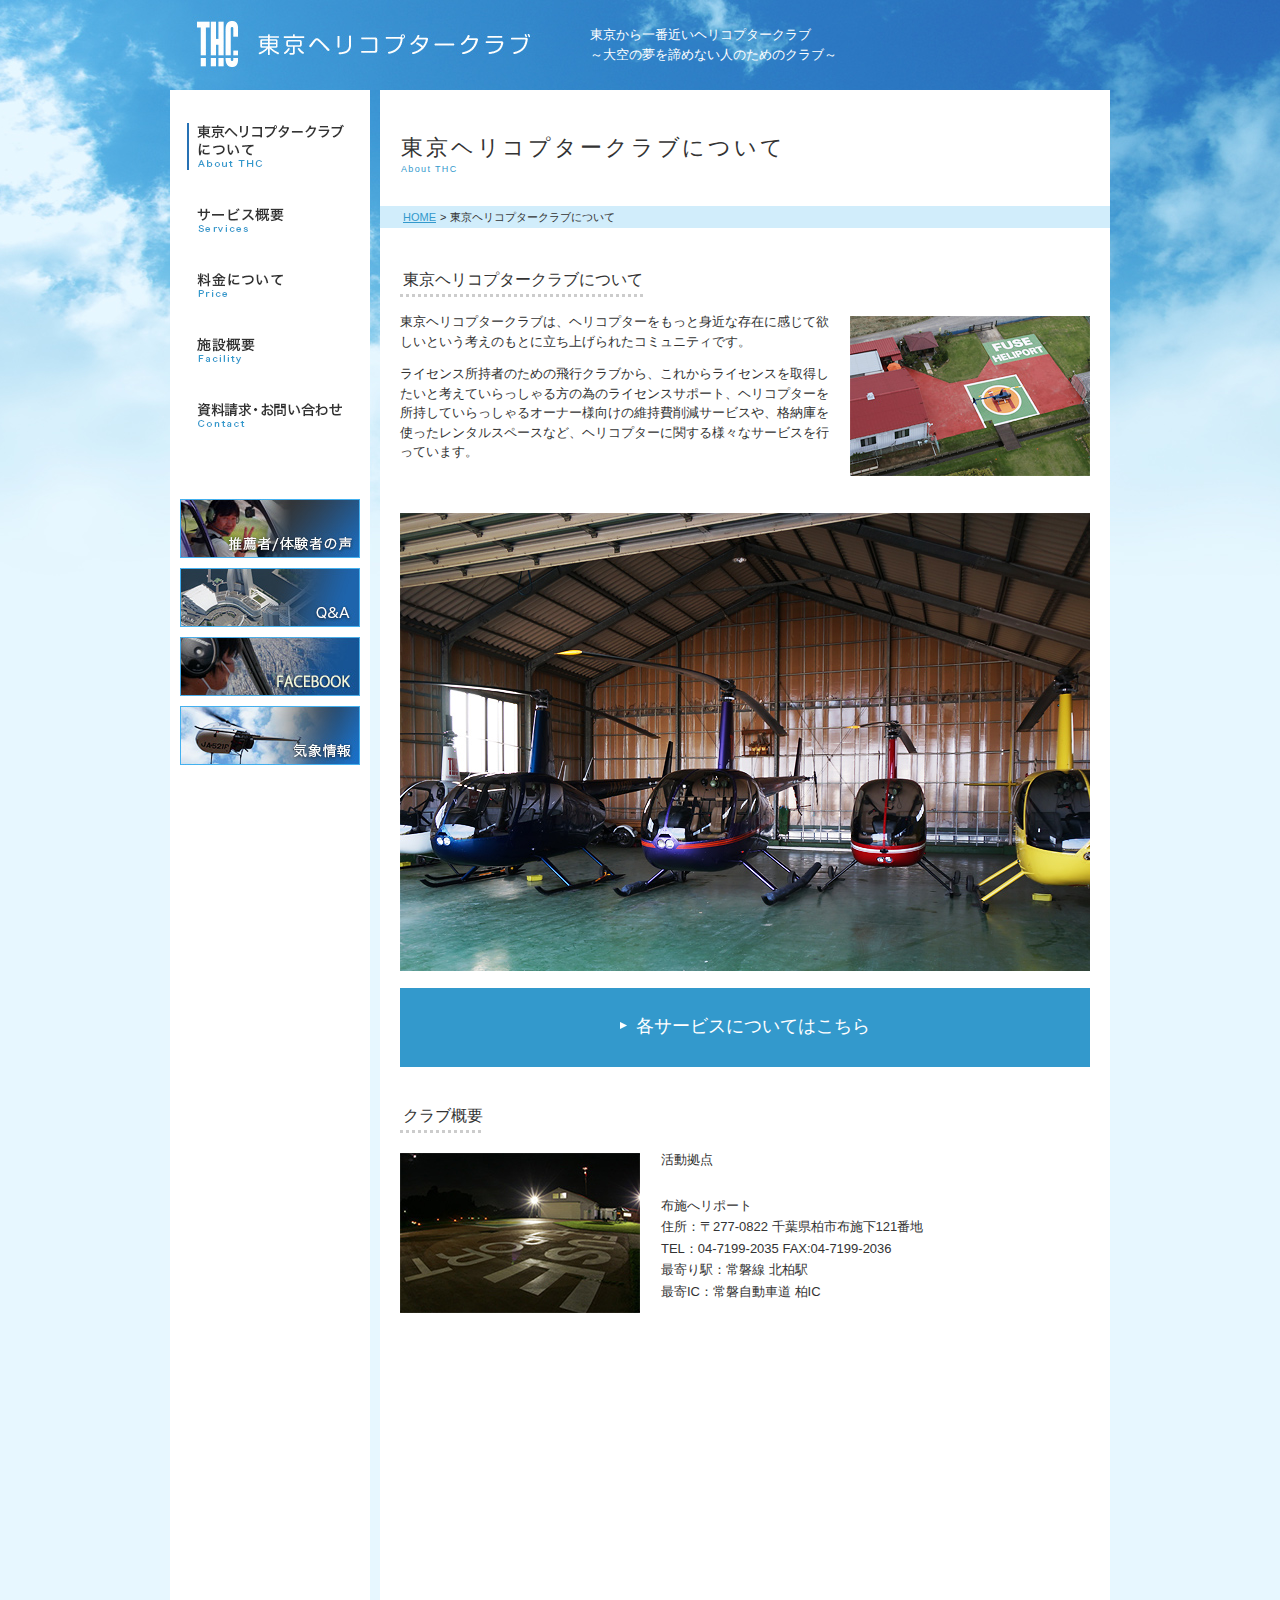
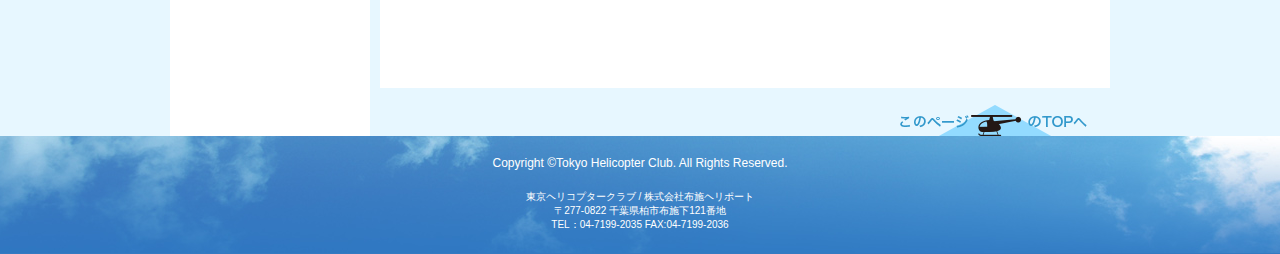
<file: lower/about.html>
<!DOCTYPE html>
<html lang="ja">
<head>
<title>東京ヘリコプタークラブ - 東京ヘリコプタークラブについて</title>
<meta charset="utf-8">
<link rel="stylesheet" href="../css/common.css">
<link rel="stylesheet" href="../css/lower.css">

<!--&#91;if lt IE 9&#93;>
<script src="//cdn.jsdelivr.net/html5shiv/3.7.2/html5shiv.min.js"></script>
<!&#91;endif&#93;-->

<!-- jQuery.jsの読み込み -->
<script type="text/javascript" src="http://ajax.googleapis.com/ajax/libs/jquery/1.10.2/jquery.min.js"></script>
</head>
<body class="all__outer">
<div class="all">
  <div class="all__inner clearfix" id="top">
    <div class="header">
      <header>
        <h1 class="logo"><a href="../index.html"><img src="../img/logo.jpg" class="logo__img" alt="東京ヘリコプタークラブ"></a></h1>
        <div class="header__copy">東京から一番近いヘリコプタークラブ<br>
        ～大空の夢を諦めない人のためのクラブ～</div>
      </header>
    </div>
    <div class="gnav">
      <nav>
        <ul class="gnav--main">
          <li class="gnav__menu gnav__menu--current"><a class="menu-001"><img alt="東京ヘリコプタークラブについて" src="../img/menu-001.gif" /></a></li>
          <li class="gnav__menu"><a href="./service.html" class="menu-002"><img alt="サービス概要" src="../img/menu-002.gif" /></a></li>
          <li class="gnav__menu"><a href="./price.html" class="menu-003"><img alt="料金について" src="../img/menu-003.gif" /></a></li>
          <li class="gnav__menu"><a href="./facility.html" class="menu-004"><img alt="施設概要" src="../img/menu-004.gif" /></a></li>
          <li class="gnav__menu"><a href="./contact.php" class="menu-005"><img alt="資料請求・お問い合わせ" src="../img/menu-005.gif" /></a></li>
        </ul>
        <ul class="gnav--sub">
          <li class="gnav__menu"><a href="voice.html" class="menu-101"><img alt="推薦者／体験者の声" src="../img/menu-101.jpg" /></a></li>
          <li class="gnav__menu"><a href="faq.html" class="menu-102"><img alt="Q&amp;A" src="../img/menu-102.jpg" /></a></li>
          <li class="gnav__menu"><a href="https://www.facebook.com/%E6%9D%B1%E4%BA%AC%E3%83%98%E3%83%AA%E3%82%B3%E3%83%97%E3%82%BF%E3%83%BC%E3%82%AF%E3%83%A9%E3%83%96-675546629251613/?ref=hl" class="menu-103" target="_blank"><img alt="BLOG" src="../img/menu-103.jpg" /></a></li>
          <li class="gnav__menu"><a href="http://weather.yahoo.co.jp/weather/jp/12/4510/12217/2770822.html" class="menu-104" target="_blank"><img alt="気象情報" src="../img/menu-104.jpg" /></a></li>
        </ul>
      </nav>
    </div>
    <div class="content">
      <div class="header--sub">
        <h1 class="entry__ttl">東京ヘリコプタークラブについて</h1>
        <div class="entry__ttl--en">About THC</div>
      </div>
      <div class="breadcrumb clearfix">
        <nav>
          <ul>
            <li class="breadcrumb__list"><a href="../index.html">HOME</a></li>
            <li class="breadcrumb__list breadcrumb__list--current">東京ヘリコプタークラブについて</li>
          </ul>
        </nav>
      </div>
      <div class="content__inner">
        <div class="entry">
          <article>
            <h1 class="entry__ttl--sub"><span>東京ヘリコプタークラブについて</span></h1>
            <div class="entry__wrapper">
              <p class="entry__txt"><img class="entry__img--right" src="../img/entry-001.jpg" alt="">東京ヘリコプタークラブは、ヘリコプターをもっと身近な存在に感じて欲しいという考えのもとに立ち上げられたコミュニティです。</p>
              <p class="entry__txt clearfix">ライセンス所持者のための飛行クラブから、これからライセンスを取得したいと考えていらっしゃる方の為のライセンスサポート、ヘリコプターを所持していらっしゃるオーナー様向けの維持費削減サービスや、格納庫を使ったレンタルスペースなど、ヘリコプターに関する様々なサービスを行っています。</p>
              <p><img class="entry__img--full" src="../img/entry-002.jpg" alt=""></p>
              <a href="service.html" class="entry__btn--large">各サービスについてはこちら</a> </div>
          </article>
        </div>
        <div class="entry">
          <article>
            <h1 class="entry__ttl--sub"><span>クラブ概要</span></h1>
            <div class="entry__wrapper clearfix"> <img class="entry__img--left" src="../img/entry-003.jpg" alt="">
              <dl class="entry__dl">
                <dt>活動拠点</dt>
                <dd>布施へリポート</dd>
                <dd>住所：〒277-0822 千葉県柏市布施下121番地</dd>
                <dd>TEL：04-7199-2035 FAX:04-7199-2036</dd>
                <dd>最寄り駅：常磐線 北柏駅</dd>
                <dd>最寄IC：常磐自動車道 柏IC</dd>
              </dl>              
            </div>
            <div class="googlemap"><iframe src="https://www.google.com/maps/embed?pb=!1m18!1m12!1m3!1d12926.953091269012!2d140.01014546109002!3d35.90442529025815!2m3!1f0!2f0!3f0!3m2!1i1024!2i768!4f13.1!3m3!1m2!1s0x0%3A0x0!2zMzXCsDU0JzAxLjciTiAxNDDCsDAwJzI0LjgiRQ!5e0!3m2!1sja!2sjp!4v1442457687605" width="690" height="330" frameborder="0" style="border:0" allowfullscreen></iframe></div>
          </article>
        </div>
      </div>
    </div>
    <div class="pagetop"><a href="#top"><img class="pagetop__btn" alt="" src="../img/pagetop.gif" /></a></div>
  </div>
  <div class="footer">
    <footer>
      <p class="footer__copy">Copyright &copy;Tokyo Helicopter Club. All Rights Reserved.</p>
      <p class="footer__txt">東京ヘリコプタークラブ / 株式会社布施ヘリポート<br>
        〒277-0822 千葉県柏市布施下121番地<br>
        TEL：04-7199-2035 FAX:04-7199-2036</p>
    </footer>
  </div>
</div>
<script>

// スムーススクロール
$(function(){
   // #で始まるアンカーをクリックした場合に処理
   $('a[href^=#]').click(function() {
      // スクロールの速度
      var speed = 400; // ミリ秒
      // アンカーの値取得
      var href= $(this).attr("href");
      // 移動先を取得
      var target = $(href == "#" || href == "" ? 'html' : href);
      // 移動先を数値で取得
      var position = target.offset().top;
      // スムーススクロール
      $('body,html').animate({scrollTop:position}, speed, 'swing');
      return false;
   });
});
</script>
</body>
</html>
</file>
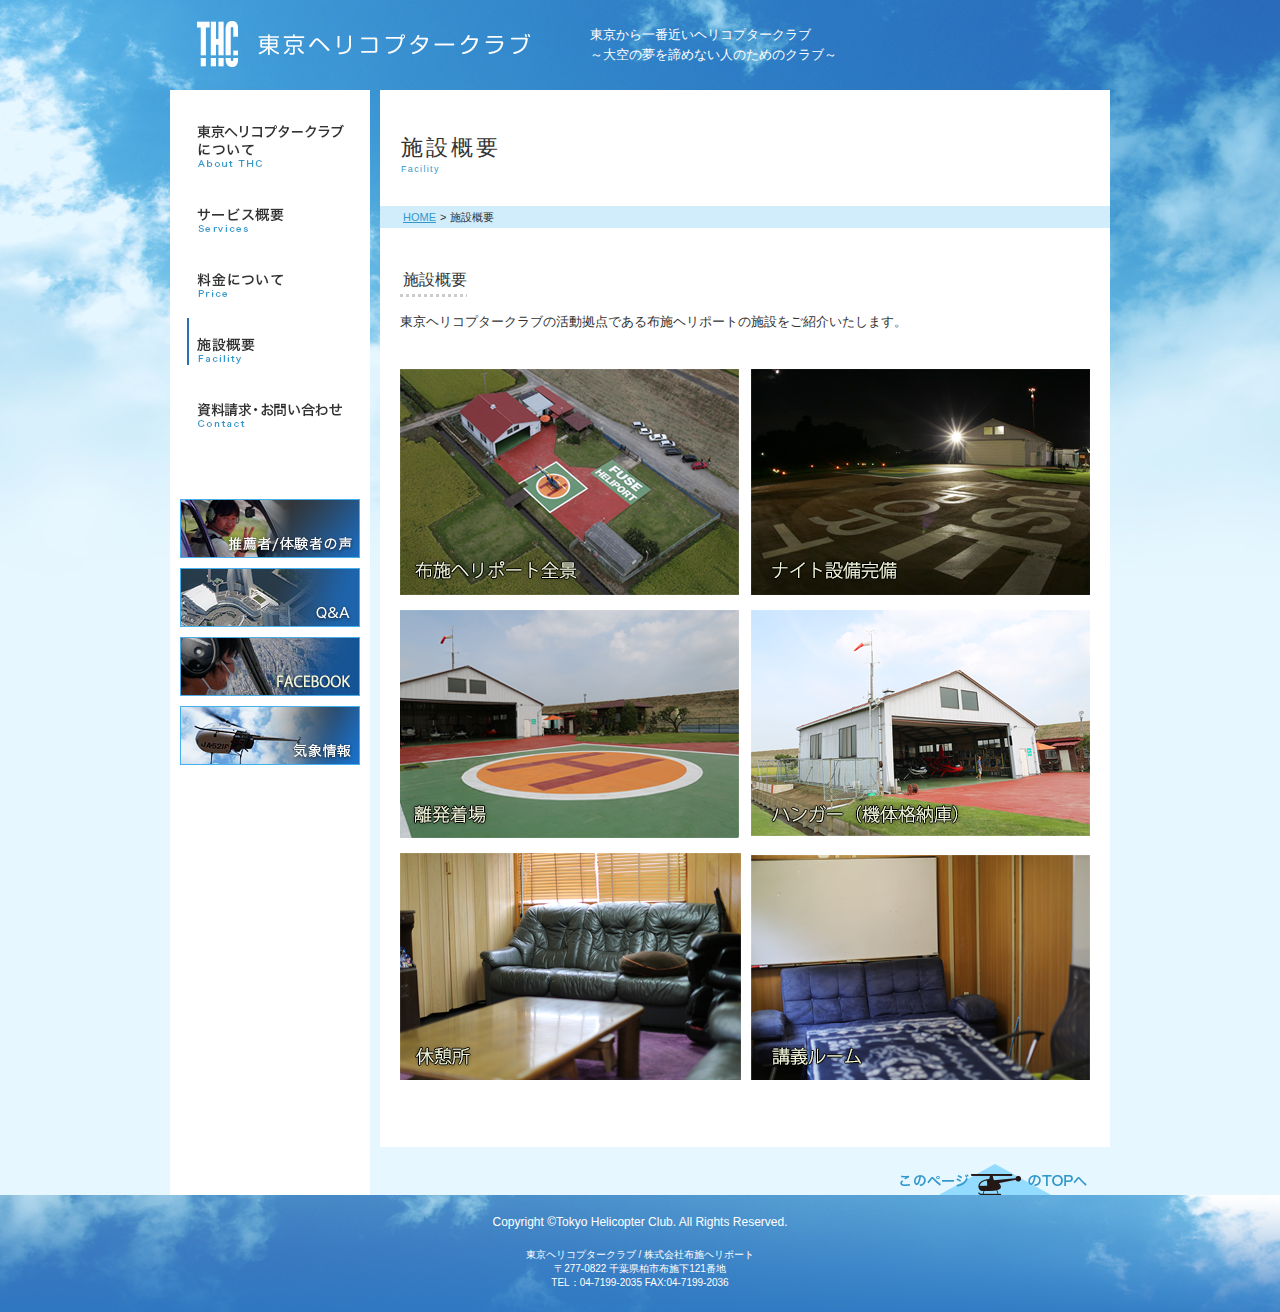
<file: lower/facility.html>
<!DOCTYPE html>
<html lang="ja">
<head>
<title>東京ヘリコプタークラブ - 東京ヘリコプタークラブについて</title>
<meta charset="utf-8">
<link rel="stylesheet" href="../css/common.css">
<link rel="stylesheet" href="../css/lower.css">

<!--&#91;if lt IE 9&#93;>
<script src="//cdn.jsdelivr.net/html5shiv/3.7.2/html5shiv.min.js"></script>
<!&#91;endif&#93;-->

<!-- jQuery.jsの読み込み -->
<script type="text/javascript" src="http://ajax.googleapis.com/ajax/libs/jquery/1.10.2/jquery.min.js"></script>
</head>
<body class="all__outer">
<div class="all">
  <div class="all__inner clearfix" id="top">
    <div class="header">
      <header>
        <h1 class="logo"><a href="../index.html"><img src="../img/logo.jpg" class="logo__img" alt="東京ヘリコプタークラブ"></a></h1>
        <div class="header__copy">東京から一番近いヘリコプタークラブ<br>
        ～大空の夢を諦めない人のためのクラブ～</div>
      </header>
    </div>
    <div class="gnav">
      <nav>
        <ul class="gnav--main">
          <li class="gnav__menu"><a href="./about.html" class="menu-001"><img alt="東京ヘリコプタークラブについて" src="../img/menu-001.gif" /></a></li>
          <li class="gnav__menu"><a href="./service.html" class="menu-002"><img alt="サービス概要" src="../img/menu-002.gif" /></a></li>
          <li class="gnav__menu"><a href="./price.html" class="menu-003"><img alt="料金について" src="../img/menu-003.gif" /></a></li>
          <li class="gnav__menu gnav__menu--current"><a class="menu-004"><img alt="施設概要" src="../img/menu-004.gif" /></a></li>
          <li class="gnav__menu"><a href="./contact.php" class="menu-005"><img alt="資料請求・お問い合わせ" src="../img/menu-005.gif" /></a></li>
        </ul>
        <ul class="gnav--sub">
          <li class="gnav__menu"><a href="voice.html" class="menu-101"><img alt="推薦者／体験者の声" src="../img/menu-101.jpg" /></a></li>
          <li class="gnav__menu"><a href="faq.html" class="menu-102"><img alt="Q&amp;A" src="../img/menu-102.jpg" /></a></li>
          <li class="gnav__menu"><a href="https://www.facebook.com/%E6%9D%B1%E4%BA%AC%E3%83%98%E3%83%AA%E3%82%B3%E3%83%97%E3%82%BF%E3%83%BC%E3%82%AF%E3%83%A9%E3%83%96-675546629251613/?ref=hl" class="menu-103" target="_blank"><img alt="BLOG" src="../img/menu-103.jpg" /></a></li>
          <li class="gnav__menu"><a href="http://weather.yahoo.co.jp/weather/jp/12/4510/12217/2770822.html" class="menu-104" target="_blank"><img alt="気象情報" src="../img/menu-104.jpg" /></a></li>
        </ul>
      </nav>
    </div>
    <div class="content">
      <div class="header--sub">
        <h1 class="entry__ttl">施設概要</h1>
        <div class="entry__ttl--en">Facility</div>
      </div>
      <div class="breadcrumb clearfix">
        <nav>
          <ul>
            <li class="breadcrumb__list"><a href="../index.html">HOME</a></li>
            <li class="breadcrumb__list breadcrumb__list--current">施設概要</li>
          </ul>
        </nav>
      </div>
      <div class="content__inner">
        <div class="entry">
          <article>
            <h1 class="entry__ttl--sub"><span>施設概要</span></h1>
            <div class="entry__wrapper">
              <p class="entry__txt clearfix">
              東京ヘリコプタークラブの活動拠点である布施ヘリポートの施設をご紹介いたします。
              </p>
			<p><img class="entry__img--full" src="../img/service/price.png" alt=""></p>



          </article>
        </div>
        
      </div>
    </div>
    <div class="pagetop"><a href="#top"><img class="pagetop__btn" alt="" src="../img/pagetop.gif" /></a></div>
  </div>
  <div class="footer">
    <footer>
      <p class="footer__copy">Copyright &copy;Tokyo Helicopter Club. All Rights Reserved.</p>
      <p class="footer__txt">東京ヘリコプタークラブ / 株式会社布施ヘリポート<br>
        〒277-0822 千葉県柏市布施下121番地<br>
        TEL：04-7199-2035 FAX:04-7199-2036</p>
    </footer>
  </div>
</div>
<script>

// スムーススクロール
$(function(){
   // #で始まるアンカーをクリックした場合に処理
   $('a[href^=#]').click(function() {
      // スクロールの速度
      var speed = 400; // ミリ秒
      // アンカーの値取得
      var href= $(this).attr("href");
      // 移動先を取得
      var target = $(href == "#" || href == "" ? 'html' : href);
      // 移動先を数値で取得
      var position = target.offset().top;
      // スムーススクロール
      $('body,html').animate({scrollTop:position}, speed, 'swing');
      return false;
   });
});
</script>
</body>
</html>
</file>
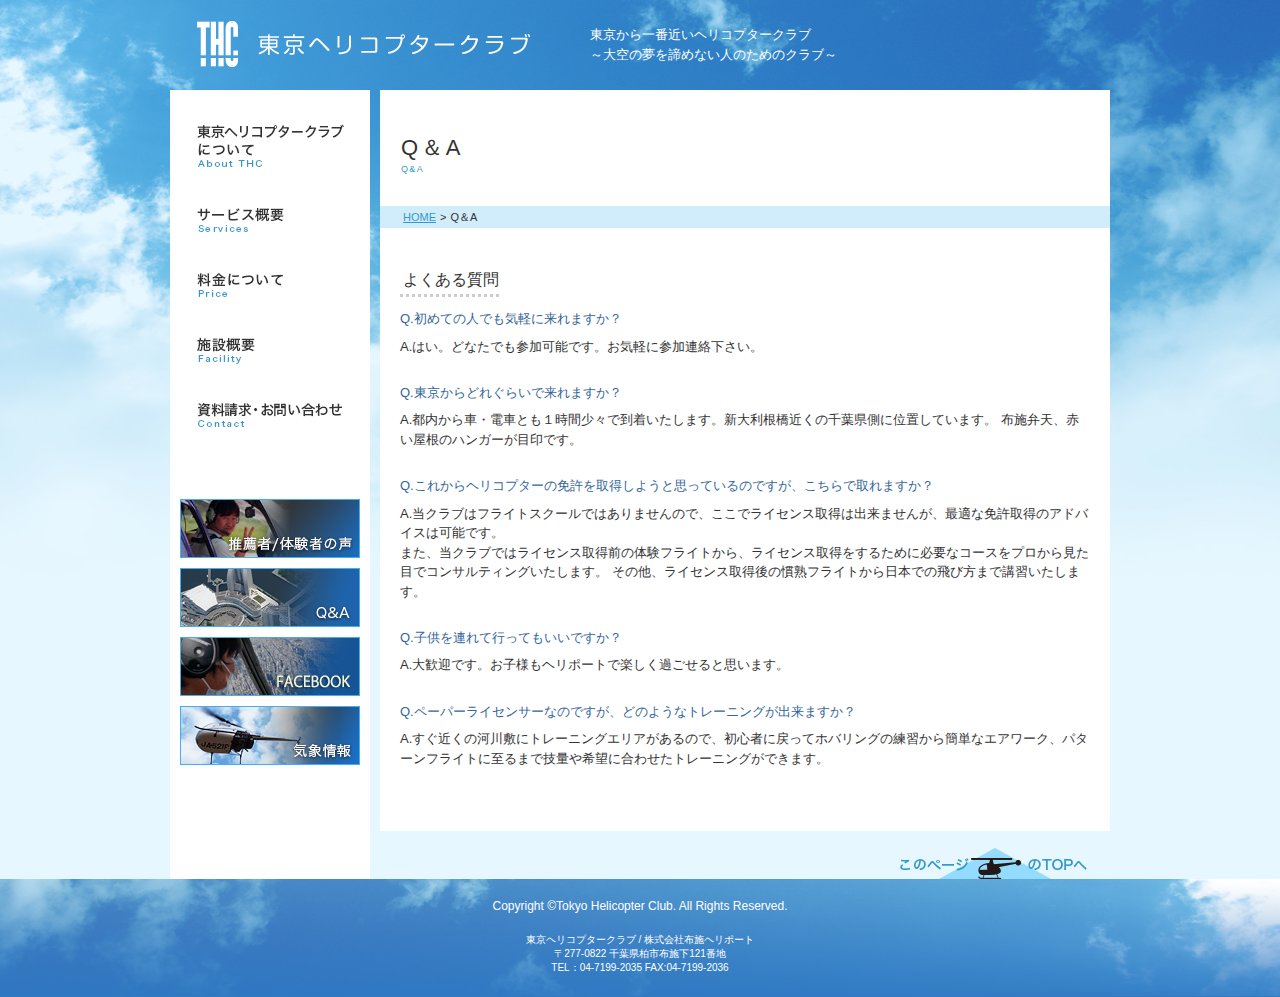
<file: lower/faq.html>
<!DOCTYPE html>
<html lang="ja">
<head>
<title>東京ヘリコプタークラブ - 東京ヘリコプタークラブについて</title>
<meta charset="utf-8">
<link rel="stylesheet" href="../css/common.css">
<link rel="stylesheet" href="../css/lower.css">

<!--&#91;if lt IE 9&#93;>
<script src="//cdn.jsdelivr.net/html5shiv/3.7.2/html5shiv.min.js"></script>
<!&#91;endif&#93;-->

<!-- jQuery.jsの読み込み -->
<script type="text/javascript" src="http://ajax.googleapis.com/ajax/libs/jquery/1.10.2/jquery.min.js"></script>
</head>
<body class="all__outer">
<div class="all">
  <div class="all__inner clearfix" id="top">
    <div class="header">
      <header>
        <h1 class="logo"><a href="../index.html"><img src="../img/logo.jpg" class="logo__img" alt="東京ヘリコプタークラブ"></a></h1>
        <div class="header__copy">東京から一番近いヘリコプタークラブ<br>
        ～大空の夢を諦めない人のためのクラブ～</div>
      </header>
    </div>
    <div class="gnav">
      <nav>
        <ul class="gnav--main">
          <li class="gnav__menu"><a href="./about.html" class="menu-001"><img alt="東京ヘリコプタークラブについて" src="../img/menu-001.gif" /></a></li>
          <li class="gnav__menu"><a href="./service.html" class="menu-002"><img alt="サービス概要" src="../img/menu-002.gif" /></a></li>
          <li class="gnav__menu"><a href="./price.html" class="menu-003"><img alt="料金について" src="../img/menu-003.gif" /></a></li>
          <li class="gnav__menu"><a href="./facility.html" class="menu-004"><img alt="施設概要" src="../img/menu-004.gif" /></a></li>
          <li class="gnav__menu"><a href="./contact.php" class="menu-005"><img alt="資料請求・お問い合わせ" src="../img/menu-005.gif" /></a></li>
        </ul>
        <ul class="gnav--sub">
          <li class="gnav__menu"><a href="voice.html" class="menu-101"><img alt="推薦者／体験者の声" src="../img/menu-101.jpg" /></a></li>
          <li class="gnav__menu"><a href="faq.html" class="menu-102"><img alt="Q&amp;A" src="../img/menu-102.jpg" /></a></li>
          <li class="gnav__menu"><a href="https://www.facebook.com/%E6%9D%B1%E4%BA%AC%E3%83%98%E3%83%AA%E3%82%B3%E3%83%97%E3%82%BF%E3%83%BC%E3%82%AF%E3%83%A9%E3%83%96-675546629251613/?ref=hl" class="menu-103" target="_blank"><img alt="BLOG" src="../img/menu-103.jpg" /></a></li>
          <li class="gnav__menu"><a href="http://weather.yahoo.co.jp/weather/jp/12/4510/12217/2770822.html" class="menu-104" target="_blank"><img alt="気象情報" src="../img/menu-104.jpg" /></a></li>
        </ul>
      </nav>
    </div>
    <div class="content">
      <div class="header--sub">
        <h1 class="entry__ttl">Q＆A</h1>
        <div class="entry__ttl--en">Q&A</div>
      </div>
      <div class="breadcrumb clearfix">
        <nav>
          <ul>
            <li class="breadcrumb__list"><a href="../index.html">HOME</a></li>
            <li class="breadcrumb__list breadcrumb__list--current">Q＆A</li>
          </ul>
        </nav>
      </div>
      <div class="content__inner">
        <div class="entry">
          <article>
            <h1 class="entry__ttl--sub"><span>よくある質問</span></h1>
            <div class="entry__wrapper">
            <h2 style="color:#369; margin-bottom:10px;">Q.初めての人でも気軽に来れますか？</h2>
              <p class="entry__txt clearfix">
              A.はい。どなたでも参加可能です。お気軽に参加連絡下さい。 
              </p>
              
          <h2 style="color:#369; margin-bottom:10px; margin-top:30px;">Q.東京からどれぐらいで来れますか？</h2>
              <p class="entry__txt clearfix">
              A.都内から車・電車とも１時間少々で到着いたします。新大利根橋近くの千葉県側に位置しています。 布施弁天、赤い屋根のハンガーが目印です。 
              </p>
              
              <h2 style="color:#369; margin-bottom:10px; margin-top:30px;">Q.これからヘリコプターの免許を取得しようと思っているのですが、こちらで取れますか？</h2>
              <p class="entry__txt clearfix">
              A.当クラブはフライトスクールではありませんので、ここでライセンス取得は出来ませんが、最適な免許取得のアドバイスは可能です。<br>
また、当クラブではライセンス取得前の体験フライトから、ライセンス取得をするために必要なコースをプロから見た目でコンサルティングいたします。 その他、ライセンス取得後の慣熟フライトから日本での飛び方まで講習いたします。 
              </p>
              
              <h2 style="color:#369; margin-bottom:10px; margin-top:30px;">Q.子供を連れて行ってもいいですか？</h2>
              <p class="entry__txt clearfix">
             A.大歓迎です。お子様もヘリポートで楽しく過ごせると思います。
              </p>
              
              <h2 style="color:#369; margin-bottom:10px; margin-top:30px;">Q.ペーパーライセンサーなのですが、どのようなトレーニングが出来ますか？</h2>
              <p class="entry__txt clearfix">
             A.すぐ近くの河川敷にトレーニングエリアがあるので、初心者に戻ってホバリングの練習から簡単なエアワーク、パターンフライトに至るまで技量や希望に合わせたトレーニングができます。
              </p>
             
              </div>
          </article>
        </div>
        
      </div>
    </div>
    <div class="pagetop"><a href="#top"><img class="pagetop__btn" alt="" src="../img/pagetop.gif" /></a></div>
  </div>
  <div class="footer">
    <footer>
      <p class="footer__copy">Copyright &copy;Tokyo Helicopter Club. All Rights Reserved.</p>
      <p class="footer__txt">東京ヘリコプタークラブ / 株式会社布施ヘリポート<br>
        〒277-0822 千葉県柏市布施下121番地<br>
        TEL：04-7199-2035 FAX:04-7199-2036</p>
    </footer>
  </div>
</div>
<script>

// スムーススクロール
$(function(){
   // #で始まるアンカーをクリックした場合に処理
   $('a[href^=#]').click(function() {
      // スクロールの速度
      var speed = 400; // ミリ秒
      // アンカーの値取得
      var href= $(this).attr("href");
      // 移動先を取得
      var target = $(href == "#" || href == "" ? 'html' : href);
      // 移動先を数値で取得
      var position = target.offset().top;
      // スムーススクロール
      $('body,html').animate({scrollTop:position}, speed, 'swing');
      return false;
   });
});
</script>
</body>
</html>
</file>
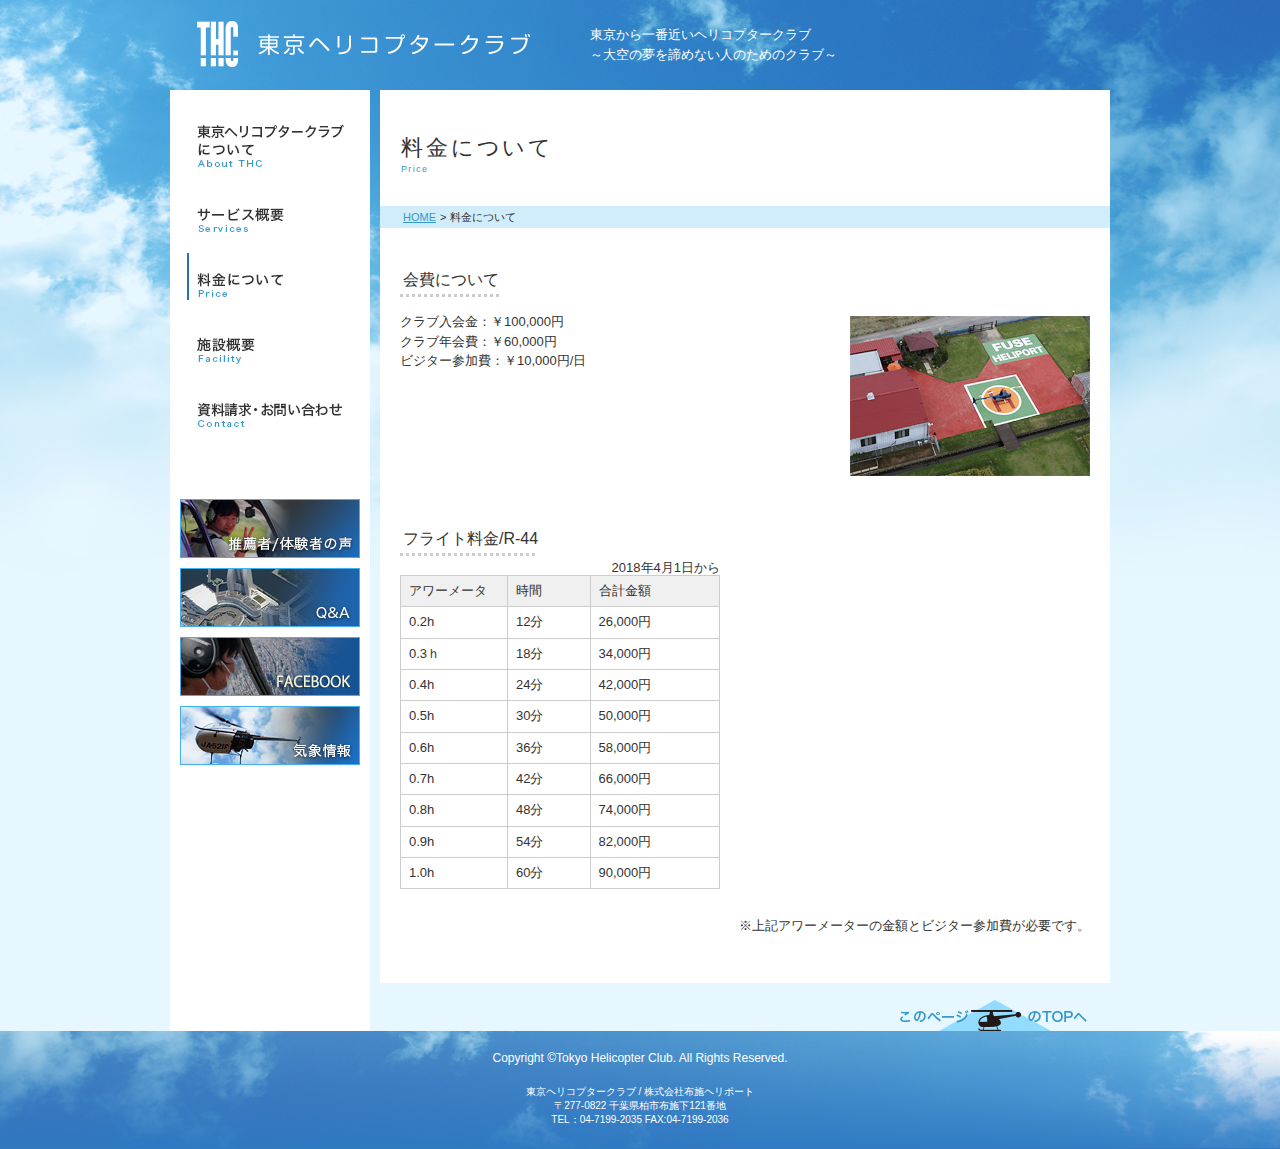
<file: lower/price.html>
<!DOCTYPE html>
<html lang="ja">
<head>
<title>東京ヘリコプタークラブ - 東京ヘリコプタークラブについて</title>
<meta charset="utf-8">
<link rel="stylesheet" href="../css/common.css">
<link rel="stylesheet" href="../css/lower.css">

<!--&#91;if lt IE 9&#93;>
<script src="//cdn.jsdelivr.net/html5shiv/3.7.2/html5shiv.min.js"></script>
<!&#91;endif&#93;-->

<!-- jQuery.jsの読み込み -->
<script type="text/javascript" src="http://ajax.googleapis.com/ajax/libs/jquery/1.10.2/jquery.min.js"></script>
</head>
<body class="all__outer">
<div class="all">
  <div class="all__inner clearfix" id="top">
    <div class="header">
      <header>
        <h1 class="logo"><a href="../index.html"><img src="../img/logo.jpg" class="logo__img" alt="東京ヘリコプタークラブ"></a></h1>
        <div class="header__copy">東京から一番近いヘリコプタークラブ<br>
        ～大空の夢を諦めない人のためのクラブ～</div>
      </header>
    </div>
    <div class="gnav">
      <nav>
        <ul class="gnav--main">
          <li class="gnav__menu"><a href="./about.html" class="menu-001"><img alt="東京ヘリコプタークラブについて" src="../img/menu-001.gif" /></a></li>
          <li class="gnav__menu"><a href="./service.html" class="menu-002"><img alt="サービス概要" src="../img/menu-002.gif" /></a></li>
          <li class="gnav__menu gnav__menu--current"><a class="menu-003"><img alt="料金について" src="../img/menu-003.gif" /></a></li>
          <li class="gnav__menu"><a href="./facility.html" class="menu-004"><img alt="施設概要" src="../img/menu-004.gif" /></a></li>
          <li class="gnav__menu"><a href="./contact.php" class="menu-005"><img alt="資料請求・お問い合わせ" src="../img/menu-005.gif" /></a></li>
        </ul>
        <ul class="gnav--sub">
          <li class="gnav__menu"><a href="voice.html" class="menu-101"><img alt="推薦者／体験者の声" src="../img/menu-101.jpg" /></a></li>
          <li class="gnav__menu"><a href="faq.html" class="menu-102"><img alt="Q&amp;A" src="../img/menu-102.jpg" /></a></li>
          <li class="gnav__menu"><a href="https://www.facebook.com/%E6%9D%B1%E4%BA%AC%E3%83%98%E3%83%AA%E3%82%B3%E3%83%97%E3%82%BF%E3%83%BC%E3%82%AF%E3%83%A9%E3%83%96-675546629251613/?ref=hl" class="menu-103" target="_blank"><img alt="BLOG" src="../img/menu-103.jpg" /></a></li>
          <li class="gnav__menu"><a href="http://weather.yahoo.co.jp/weather/jp/12/4510/12217/2770822.html" class="menu-104" target="_blank"><img alt="気象情報" src="../img/menu-104.jpg" /></a></li>
        </ul>
      </nav>
    </div>
    <div class="content">
      <div class="header--sub">
        <h1 class="entry__ttl">料金について</h1>
        <div class="entry__ttl--en">Price</div>
      </div>
      <div class="breadcrumb clearfix">
        <nav>
          <ul>
            <li class="breadcrumb__list"><a href="../index.html">HOME</a></li>
            <li class="breadcrumb__list breadcrumb__list--current">料金について</li>
          </ul>
        </nav>
      </div>
      <div class="content__inner">
        <div class="entry">
          <article>
            <h1 class="entry__ttl--sub"><span>会費について</span></h1>
            <div class="entry__wrapper">
              <p class="entry__txt clearfix"><img class="entry__img--right" src="../img/entry-001.jpg" alt="">
クラブ入会金：￥100,000円<br>
クラブ年会費：￥60,000円<br>
ビジター参加費：￥10,000円/日</p>
              </div>
          </article>
        </div>
        <div class="entry">
          <article>
            
            <div class="entry__wrapper clearfix"> 
              <table width="690">
              <tr>
              <td>
          
          
<!--             <h1 class="entry__ttl--sub"><span>フライト料金/R-22</span></h1>
           <table width="320" border="0">
              <tr>
                <td align="right">2018年3月31日まで</td>
              </tr>
            </table>
            <table width="320" class="comt">
                  <tr>
                    <th width="90">アワーメータ</th>
                    <th>時間</th>

                    <th>合計金額</th>
                </tr>
            
               <tr>
                    <td>0.2h</td>
                    <td>12分</td>

                    <td>19,400円</td>
                </tr>
            
                            <tr>
                    <td>0.3ｈ</td>
                    <td>18分</td>

                    <td>24,100円</td>
                </tr>
            
                            <tr>
                    <td>0.4h</td>
                    <td>24分</td>

                    <td>28,800円</td>
                </tr>
            
                            <tr>
                    <td>0.5h</td>
                    <td>30分</td>

                    <td>33,500円</td>
                </tr>
                
                <tr>
                    <td>0.6h</td>
                    <td>36分</td>

                    <td>38,200円</td>
                </tr>
                
                <tr>
                    <td>0.7h</td>
                    <td>42分</td>

                    <td>42,900円</td>
                </tr>
                
                <tr>
                    <td>0.8h</td>
                    <td>48分</td>

                    <td>47,600円</td>
                </tr>
            
            	<tr>
                    <td>0.9h</td>
                    <td>54分</td>

                    <td>52,300円</td>
                </tr>
                
                <tr>
                    <td>1.0h</td>
                    <td>60分</td>

                    <td>57,000円</td>
                </tr>
            </table>
            <table width="320" border="0">
              <tr>
                <td align="right">2018年4月1日から</td>
              </tr>
            </table>
            <table width="320" class="comt">
              <tr>
                <th width="90">アワーメータ</th>
                <th>時間</th>
                <th>合計金額</th>
              </tr>
              <tr>
                <td>0.2h</td>
                <td>12分</td>
                <td>20,400円</td>
              </tr>
              <tr>
                <td>0.3ｈ</td>
                <td>18分</td>
                <td>25,600円</td>
              </tr>
              <tr>
                <td>0.4h</td>
                <td>24分</td>
                <td>30,800円</td>
              </tr>
              <tr>
                <td>0.5h</td>
                <td>30分</td>
                <td>36,000円</td>
              </tr>
              <tr>
                <td>0.6h</td>
                <td>36分</td>
                <td>41,200円</td>
              </tr>
              <tr>
                <td>0.7h</td>
                <td>42分</td>
                <td>46,400円</td>
              </tr>
              <tr>
                <td>0.8h</td>
                <td>48分</td>
                <td>51,600円</td>
              </tr>
              <tr>
                <td>0.9h</td>
                <td>54分</td>
                <td>56,800円</td>
              </tr>
              <tr>
                <td>1.0h</td>
                <td>60分</td>
                <td>62,000円</td>
              </tr>
            </table>
-->              </td>
        
        <td>
        <h1 class="entry__ttl--sub"><span>フライト料金/R-44</span></h1>  
<!--            <table width="320" border="0">
              <tr>
                <td align="right">2018年3月31日まで</td>
              </tr>
            </table>
        <table width="320" class="comt">
                            <tr>
                    <th width="90">アワーメータ</th>
                    <th>時間</th>

                    <th>合計金額</th>
                </tr>
            
               <tr>
                    <td>0.2h</td>
                    <td>12分</td>

                    <td>24,000円</td>
                </tr>
            
                            <tr>
                    <td>0.3ｈ</td>
                    <td>18分</td>

                    <td>31,000円</td>
                </tr>
            
                            <tr>
                    <td>0.4h</td>
                    <td>24分</td>

                    <td>38,000円</td>
                </tr>
            
                            <tr>
                    <td>0.5h</td>
                    <td>30分</td>

                    <td>45,000円</td>
                </tr>
                
                <tr>
                    <td>0.6h</td>
                    <td>36分</td>

                    <td>52,000円</td>
                </tr>
                
                <tr>
                    <td>0.7h</td>
                    <td>42分</td>

                    <td>59,000円</td>
                </tr>
                
                <tr>
                    <td>0.8h</td>
                    <td>48分</td>

                    <td>66,000円</td>
                </tr>
            
            	<tr>
                    <td>0.9h</td>
                    <td>54分</td>

                    <td>73,000円</td>
                </tr>
                
                <tr>
                    <td>1.0h</td>
                    <td>60分</td>

                    <td>80,000円</td>
                </tr>
                                                       
-->        </table>
            <table width="320" border="0">
              <tr>
                <td align="right">2018年4月1日から</td>
              </tr>
            </table>
         <table width="320" class="comt">
                            <tr>
                    <th width="90">アワーメータ</th>
                    <th>時間</th>

                    <th>合計金額</th>
                </tr>
            
               <tr>
                    <td>0.2h</td>
                    <td>12分</td>

                    <td>26,000円</td>
                </tr>
            
                            <tr>
                    <td>0.3ｈ</td>
                    <td>18分</td>

                    <td>34,000円</td>
                </tr>
            
                            <tr>
                    <td>0.4h</td>
                    <td>24分</td>

                    <td>42,000円</td>
                </tr>
            
                            <tr>
                    <td>0.5h</td>
                    <td>30分</td>

                    <td>50,000円</td>
                </tr>
                
                <tr>
                    <td>0.6h</td>
                    <td>36分</td>

                    <td>58,000円</td>
                </tr>
                
                <tr>
                    <td>0.7h</td>
                    <td>42分</td>

                    <td>66,000円</td>
                </tr>
                
                <tr>
                    <td>0.8h</td>
                    <td>48分</td>

                    <td>74,000円</td>
                </tr>
            
            	<tr>
                    <td>0.9h</td>
                    <td>54分</td>

                    <td>82,000円</td>
                </tr>
                
                <tr>
                    <td>1.0h</td>
                    <td>60分</td>

                    <td>90,000円</td>
                </tr>
                                                       
        </table>
        </td>
        
        </tr>
        
        </table>
        <div align="right">                
        	※上記アワーメーターの金額とビジター参加費が必要です。</div>
        </div>
            
            
          </article>
        </div>
      </div>
    </div>
    <div class="pagetop"><a href="#top"><img class="pagetop__btn" alt="" src="../img/pagetop.gif" /></a></div>
  </div>
  <div class="footer">
    <footer>
      <p class="footer__copy">Copyright &copy;Tokyo Helicopter Club. All Rights Reserved.</p>
      <p class="footer__txt">東京ヘリコプタークラブ / 株式会社布施ヘリポート<br>
        〒277-0822 千葉県柏市布施下121番地<br>
        TEL：04-7199-2035 FAX:04-7199-2036</p>
    </footer>
  </div>
</div>
<script>

// スムーススクロール
$(function(){
   // #で始まるアンカーをクリックした場合に処理
   $('a[href^=#]').click(function() {
      // スクロールの速度
      var speed = 400; // ミリ秒
      // アンカーの値取得
      var href= $(this).attr("href");
      // 移動先を取得
      var target = $(href == "#" || href == "" ? 'html' : href);
      // 移動先を数値で取得
      var position = target.offset().top;
      // スムーススクロール
      $('body,html').animate({scrollTop:position}, speed, 'swing');
      return false;
   });
});
</script>
</body>
</html>
</file>
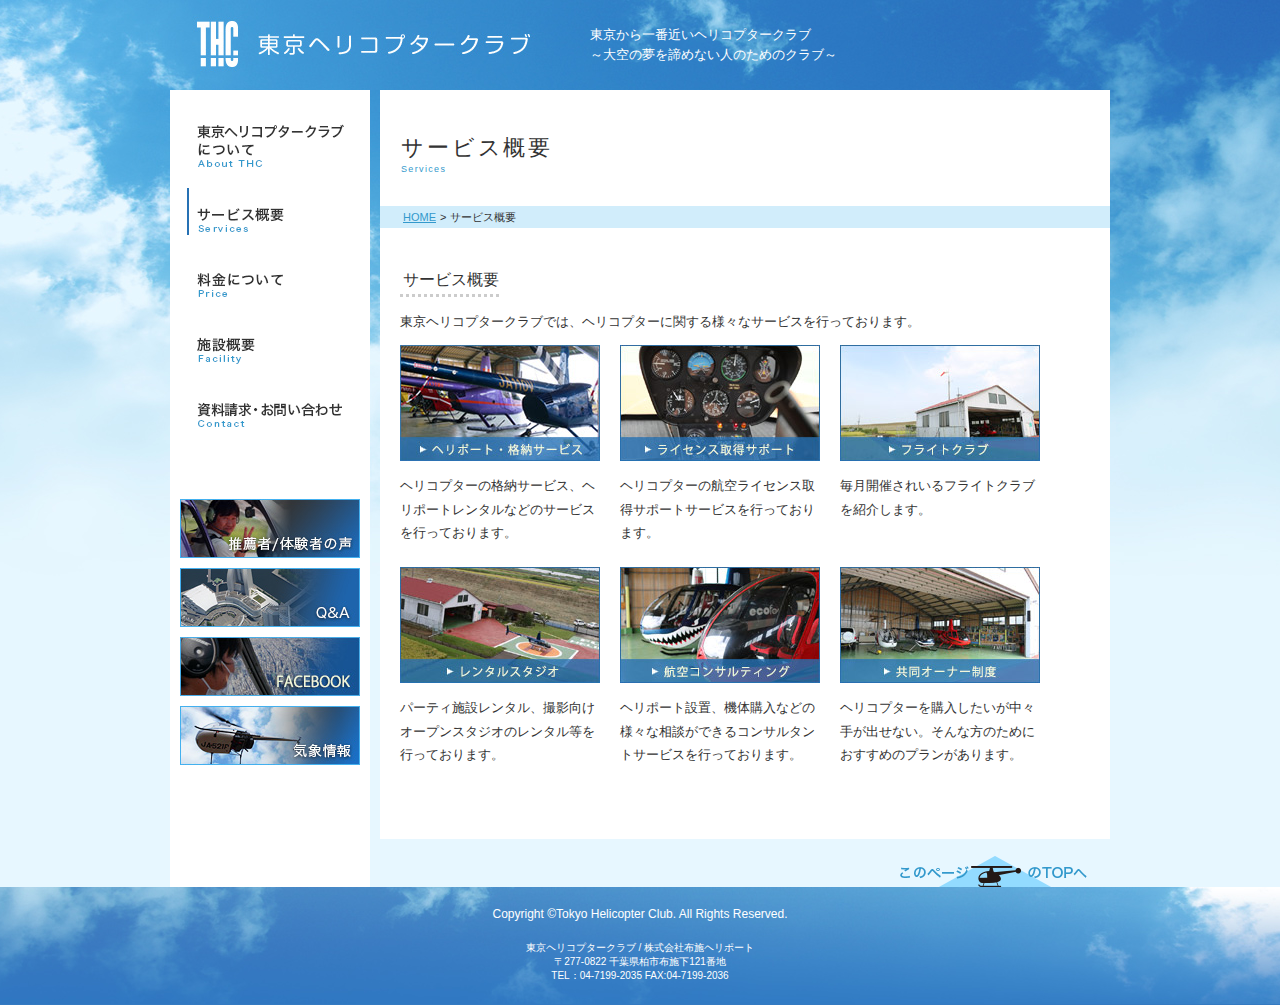
<file: lower/service.html>
<!DOCTYPE html>
<html lang="ja">
<head>
<title>東京ヘリコプタークラブ - 東京ヘリコプタークラブについて</title>
<meta charset="utf-8">
<link rel="stylesheet" href="../css/common.css">
<link rel="stylesheet" href="../css/lower.css">

<!--&#91;if lt IE 9&#93;>
<script src="//cdn.jsdelivr.net/html5shiv/3.7.2/html5shiv.min.js"></script>
<!&#91;endif&#93;-->

<!-- jQuery.jsの読み込み -->
<script type="text/javascript" src="http://ajax.googleapis.com/ajax/libs/jquery/1.10.2/jquery.min.js"></script>
</head>
<body class="all__outer">
<div class="all">
  <div class="all__inner clearfix" id="top">
    <div class="header">
      <header>
        <h1 class="logo"><a href="../index.html"><img src="../img/logo.jpg" class="logo__img" alt="東京ヘリコプタークラブ"></a></h1>
        <div class="header__copy">東京から一番近いヘリコプタークラブ<br>
        ～大空の夢を諦めない人のためのクラブ～</div>
      </header>
    </div>
    <div class="gnav">
      <nav>
        <ul class="gnav--main">
          <li class="gnav__menu"><a href="./about.html" class="menu-001"><img alt="東京ヘリコプタークラブについて" src="../img/menu-001.gif" /></a></li>
          <li class="gnav__menu gnav__menu--current"><a class="menu-002"><img alt="サービス概要" src="../img/menu-002.gif" /></a></li>
          <li class="gnav__menu"><a href="./price.html" class="menu-003"><img alt="料金について" src="../img/menu-003.gif" /></a></li>
          <li class="gnav__menu"><a href="./facility.html" class="menu-004"><img alt="施設概要" src="../img/menu-004.gif" /></a></li>
          <li class="gnav__menu"><a href="./contact.php" class="menu-005"><img alt="資料請求・お問い合わせ" src="../img/menu-005.gif" /></a></li>
        </ul>
        <ul class="gnav--sub">
          <li class="gnav__menu"><a href="voice.html" class="menu-101"><img alt="推薦者／体験者の声" src="../img/menu-101.jpg" /></a></li>
          <li class="gnav__menu"><a href="faq.html" class="menu-102"><img alt="Q&amp;A" src="../img/menu-102.jpg" /></a></li>
          <li class="gnav__menu"><a href="https://www.facebook.com/%E6%9D%B1%E4%BA%AC%E3%83%98%E3%83%AA%E3%82%B3%E3%83%97%E3%82%BF%E3%83%BC%E3%82%AF%E3%83%A9%E3%83%96-675546629251613/?ref=hl" class="menu-103" target="_blank"><img alt="BLOG" src="../img/menu-103.jpg" /></a></li>
          <li class="gnav__menu"><a href="http://weather.yahoo.co.jp/weather/jp/12/4510/12217/2770822.html" class="menu-104" target="_blank"><img alt="気象情報" src="../img/menu-104.jpg" /></a></li>
        </ul>
      </nav>
    </div>
    <div class="content">
      <div class="header--sub">
        <h1 class="entry__ttl">サービス概要</h1>
        <div class="entry__ttl--en">Services</div>
      </div>
      <div class="breadcrumb clearfix">
        <nav>
          <ul>
            <li class="breadcrumb__list"><a href="../index.html">HOME</a></li>
            <li class="breadcrumb__list breadcrumb__list--current">サービス概要</li>
          </ul>
        </nav>
      </div>
      <div class="content__inner">
        <div class="entry">
          <article>
            <h1 class="entry__ttl--sub"><span>サービス概要</span></h1>
            <div class="entry__wrapper">
            <p class="entry__txt">東京ヘリコプタークラブでは、ヘリコプターに関する様々なサービスを行っております。</p>
            <table>
            <tr>
            <td width="200">
            <a href="./service01.html"><img src="../img/service/001.jpg" alt="ヘリポート・格納サービス" width="200"></a>
            <p class="entry__txt2">ヘリコプターの格納サービス、ヘリポートレンタルなどのサービスを行っております。</p>
            </td>
            <td width="20"></td>
            <td width="200">
            <a href="./service02.html"><img src="../img/service/002.jpg" alt="ライセンス取得サポート" width="200"></a>
            <p class="entry__txt2">ヘリコプターの航空ライセンス取得サポートサービスを行っております。</p>
            </td>
            <td width="20"></td>
            <td width="200">
            <a href="./service03.html"><img src="../img/service/003.jpg" alt="フライトクラブ" width="200"></a>
            <p class="entry__txt2">毎月開催されいるフライトクラブを紹介します。</p>
            </td>
            </tr>
             <tr>
            <td width="200">
            <a href="./service04.html"><img src="../img/service/004.jpg" alt="レンタルスタジオ" width="200"></a>
            <p class="entry__txt2">パーティ施設レンタル、撮影向けオープンスタジオのレンタル等を行っております。</p>
            </td>
            <td width="20"></td>
            <td width="200">
            <a href="./service05.html"><img src="../img/service/005.jpg" alt="航空コンサルティング" width="200"></a>
            <p class="entry__txt2">ヘリポート設置、機体購入などの様々な相談ができるコンサルタントサービスを行っております。</p>
            </td>
            <td width="20"></td>
            <td width="200">
            <a href="./service06.html"><img src="../img/service/006.jpg" alt="航空機販売" width="200"></a>
            <p class="entry__txt2">ヘリコプターを購入したいが中々手が出せない。そんな方のためにおすすめのプランがあります。</p>
            </td>
            </tr>
            </table>
            
            
              
             
          </article>
        </div>
   
      </div>
    </div>
    <div class="pagetop"><a href="#top"><img class="pagetop__btn" alt="" src="../img/pagetop.gif" /></a></div>
  </div>
  <div class="footer">
    <footer>
      <p class="footer__copy">Copyright &copy;Tokyo Helicopter Club. All Rights Reserved.</p>
      <p class="footer__txt">東京ヘリコプタークラブ / 株式会社布施ヘリポート<br>
        〒277-0822 千葉県柏市布施下121番地<br>
        TEL：04-7199-2035 FAX:04-7199-2036</p>
    </footer>
  </div>
</div>
<script>

// スムーススクロール
$(function(){
   // #で始まるアンカーをクリックした場合に処理
   $('a[href^=#]').click(function() {
      // スクロールの速度
      var speed = 400; // ミリ秒
      // アンカーの値取得
      var href= $(this).attr("href");
      // 移動先を取得
      var target = $(href == "#" || href == "" ? 'html' : href);
      // 移動先を数値で取得
      var position = target.offset().top;
      // スムーススクロール
      $('body,html').animate({scrollTop:position}, speed, 'swing');
      return false;
   });
});
</script>
</body>
</html>
</file>
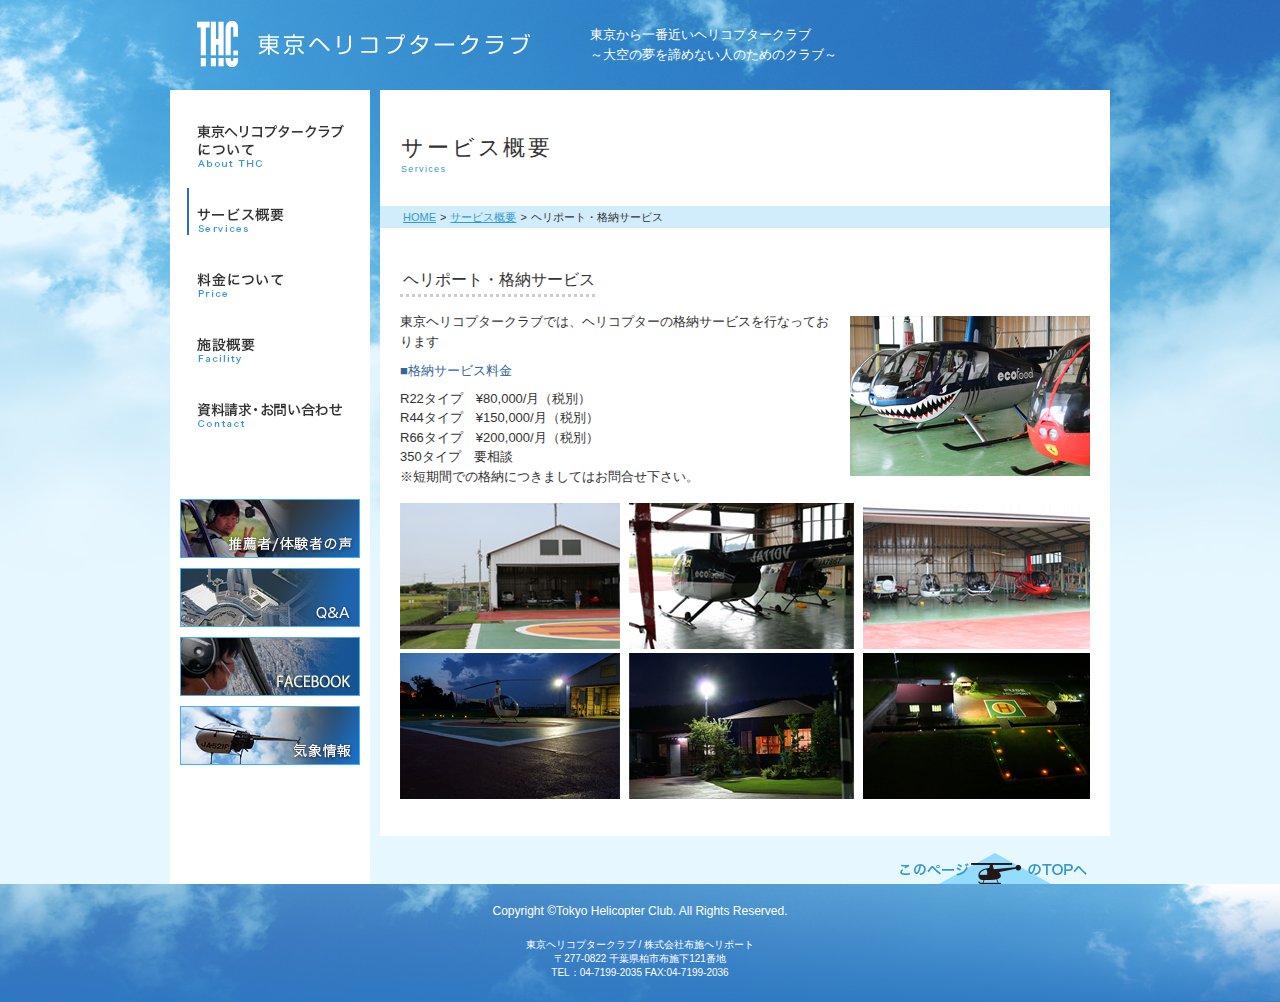
<file: lower/service01.html>
<!DOCTYPE html>
<html lang="ja">
<head>
<title>東京ヘリコプタークラブ - 東京ヘリコプタークラブについて</title>
<meta charset="utf-8">
<link rel="stylesheet" href="../css/common.css">
<link rel="stylesheet" href="../css/lower.css">

<!--&#91;if lt IE 9&#93;>
<script src="//cdn.jsdelivr.net/html5shiv/3.7.2/html5shiv.min.js"></script>
<!&#91;endif&#93;-->

<!-- jQuery.jsの読み込み -->
<script type="text/javascript" src="http://ajax.googleapis.com/ajax/libs/jquery/1.10.2/jquery.min.js"></script>
</head>
<body class="all__outer">
<div class="all">
  <div class="all__inner clearfix" id="top">
    <div class="header">
      <header>
        <h1 class="logo"><a href="../index.html"><img src="../img/logo.jpg" class="logo__img" alt="東京ヘリコプタークラブ"></a></h1>
        <div class="header__copy">東京から一番近いヘリコプタークラブ<br>
        ～大空の夢を諦めない人のためのクラブ～</div>
      </header>
    </div>
    <div class="gnav">
      <nav>
        <ul class="gnav--main">
          <li class="gnav__menu"><a href="./about.html" class="menu-001"><img alt="東京ヘリコプタークラブについて" src="../img/menu-001.gif" /></a></li>
          <li class="gnav__menu gnav__menu--current"><a class="menu-002"><img alt="サービス概要" src="../img/menu-002.gif" /></a></li>
          <li class="gnav__menu"><a href="./price.html" class="menu-003"><img alt="料金について" src="../img/menu-003.gif" /></a></li>
          <li class="gnav__menu"><a href="./facility.html" class="menu-004"><img alt="施設概要" src="../img/menu-004.gif" /></a></li>
          <li class="gnav__menu"><a href="./contact.php" class="menu-005"><img alt="資料請求・お問い合わせ" src="../img/menu-005.gif" /></a></li>
        </ul>
        <ul class="gnav--sub">
          <li class="gnav__menu"><a href="voice.html" class="menu-101"><img alt="推薦者／体験者の声" src="../img/menu-101.jpg" /></a></li>
          <li class="gnav__menu"><a href="faq.html" class="menu-102"><img alt="Q&amp;A" src="../img/menu-102.jpg" /></a></li>
          <li class="gnav__menu"><a href="https://www.facebook.com/%E6%9D%B1%E4%BA%AC%E3%83%98%E3%83%AA%E3%82%B3%E3%83%97%E3%82%BF%E3%83%BC%E3%82%AF%E3%83%A9%E3%83%96-675546629251613/?ref=hl" class="menu-103" target="_blank"><img alt="BLOG" src="../img/menu-103.jpg" /></a></li>
          <li class="gnav__menu"><a href="http://weather.yahoo.co.jp/weather/jp/12/4510/12217/2770822.html" class="menu-104" target="_blank"><img alt="気象情報" src="../img/menu-104.jpg" /></a></li>
        </ul>
      </nav>
    </div>
    <div class="content">
      <div class="header--sub">
        <h1 class="entry__ttl">サービス概要</h1>
        <div class="entry__ttl--en">Services</div>
      </div>
      <div class="breadcrumb clearfix">
        <nav>
          <ul>
            <li class="breadcrumb__list"><a href="../index.html">HOME</a></li>
            <li class="breadcrumb__list"><a href="../lower/service.html">サービス概要</a></li>
            <li class="breadcrumb__list breadcrumb__list--current">ヘリポート・格納サービス</li>
          </ul>
        </nav>
      </div>
      <div class="content__inner">
        <div class="entry">
          <article>
            <h1 class="entry__ttl--sub"><span>ヘリポート・格納サービス</span></h1>
            <div class="entry__wrapper">
              <p class="entry__txt"><img class="entry__img--right" src="../img/service/entry-001.jpg" alt="">東京ヘリコプタークラブでは、ヘリコプターの格納サービスを行なっております</p>
              <h2 style="color:#369; margin-bottom:10px;">■格納サービス料金</h2>
              <p class="entry__txt">
R22タイプ　¥80,000/月（税別）<br>
R44タイプ　¥150,000/月（税別）<br>
R66タイプ　¥200,000/月（税別）<br>
350タイプ　要相談<br>
※短期間での格納につきましてはお問合せ下さい。</p>
              <p><img class="entry__img--right" src="../img/service/entry-002.png" alt=""></p>
              <p style="margin-bottom:300px;"><img class="entry__img--right" src="../img/service/entry-003.png" alt=""></p>
             </div>
          </article>
        </div>
        
      </div>
    </div>
    <div class="pagetop"><a href="#top"><img class="pagetop__btn" alt="" src="../img/pagetop.gif" /></a></div>
  </div>
  <div class="footer">
    <footer>
      <p class="footer__copy">Copyright &copy;Tokyo Helicopter Club. All Rights Reserved.</p>
      <p class="footer__txt">東京ヘリコプタークラブ / 株式会社布施ヘリポート<br>
        〒277-0822 千葉県柏市布施下121番地<br>
        TEL：04-7199-2035 FAX:04-7199-2036</p>
    </footer>
  </div>
</div>
<script>

// スムーススクロール
$(function(){
   // #で始まるアンカーをクリックした場合に処理
   $('a[href^=#]').click(function() {
      // スクロールの速度
      var speed = 400; // ミリ秒
      // アンカーの値取得
      var href= $(this).attr("href");
      // 移動先を取得
      var target = $(href == "#" || href == "" ? 'html' : href);
      // 移動先を数値で取得
      var position = target.offset().top;
      // スムーススクロール
      $('body,html').animate({scrollTop:position}, speed, 'swing');
      return false;
   });
});
</script>
</body>
</html>
</file>
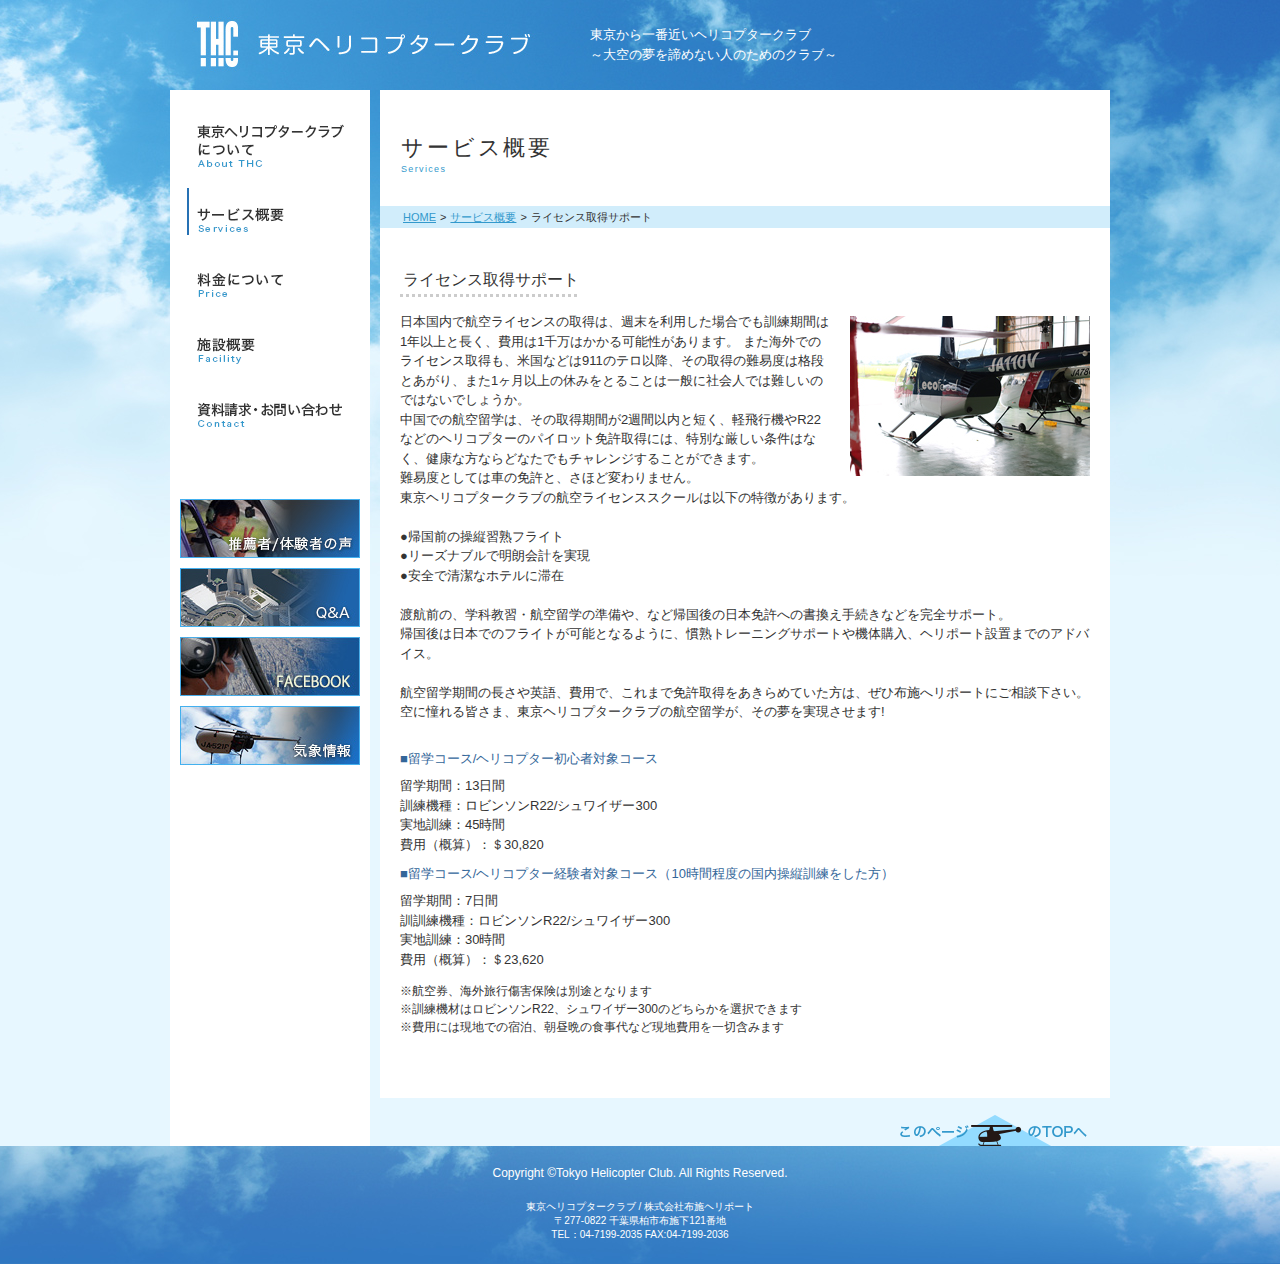
<file: lower/service02.html>
<!DOCTYPE html>
<html lang="ja">
<head>
<title>東京ヘリコプタークラブ - 東京ヘリコプタークラブについて</title>
<meta charset="utf-8">
<link rel="stylesheet" href="../css/common.css">
<link rel="stylesheet" href="../css/lower.css">

<!--&#91;if lt IE 9&#93;>
<script src="//cdn.jsdelivr.net/html5shiv/3.7.2/html5shiv.min.js"></script>
<!&#91;endif&#93;-->

<!-- jQuery.jsの読み込み -->
<script type="text/javascript" src="http://ajax.googleapis.com/ajax/libs/jquery/1.10.2/jquery.min.js"></script>
</head>
<body class="all__outer">
<div class="all">
  <div class="all__inner clearfix" id="top">
    <div class="header">
      <header>
        <h1 class="logo"><a href="../index.html"><img src="../img/logo.jpg" class="logo__img" alt="東京ヘリコプタークラブ"></a></h1>
        <div class="header__copy">東京から一番近いヘリコプタークラブ<br>
        ～大空の夢を諦めない人のためのクラブ～</div>
      </header>
    </div>
    <div class="gnav">
      <nav>
        <ul class="gnav--main">
          <li class="gnav__menu"><a href="./about.html" class="menu-001"><img alt="東京ヘリコプタークラブについて" src="../img/menu-001.gif" /></a></li>
          <li class="gnav__menu gnav__menu--current"><a class="menu-002"><img alt="サービス概要" src="../img/menu-002.gif" /></a></li>
          <li class="gnav__menu"><a href="./price.html" class="menu-003"><img alt="料金について" src="../img/menu-003.gif" /></a></li>
          <li class="gnav__menu"><a href="./facility.html" class="menu-004"><img alt="施設概要" src="../img/menu-004.gif" /></a></li>
          <li class="gnav__menu"><a href="./contact.php" class="menu-005"><img alt="資料請求・お問い合わせ" src="../img/menu-005.gif" /></a></li>
        </ul>
        <ul class="gnav--sub">
          <li class="gnav__menu"><a href="voice.html" class="menu-101"><img alt="推薦者／体験者の声" src="../img/menu-101.jpg" /></a></li>
          <li class="gnav__menu"><a href="faq.html" class="menu-102"><img alt="Q&amp;A" src="../img/menu-102.jpg" /></a></li>
          <li class="gnav__menu"><a href="https://www.facebook.com/%E6%9D%B1%E4%BA%AC%E3%83%98%E3%83%AA%E3%82%B3%E3%83%97%E3%82%BF%E3%83%BC%E3%82%AF%E3%83%A9%E3%83%96-675546629251613/?ref=hl" class="menu-103" target="_blank"><img alt="BLOG" src="../img/menu-103.jpg" /></a></li>
          <li class="gnav__menu"><a href="http://weather.yahoo.co.jp/weather/jp/12/4510/12217/2770822.html" class="menu-104" target="_blank"><img alt="気象情報" src="../img/menu-104.jpg" /></a></li>
        </ul>
      </nav>
    </div>
    <div class="content">
      <div class="header--sub">
        <h1 class="entry__ttl">サービス概要</h1>
        <div class="entry__ttl--en">Services</div>
      </div>
      <div class="breadcrumb clearfix">
        <nav>
          <ul>
            <li class="breadcrumb__list"><a href="../index.html">HOME</a></li>
            <li class="breadcrumb__list"><a href="../lower/service.html">サービス概要</a></li>
            <li class="breadcrumb__list breadcrumb__list--current">ライセンス取得サポート</li>
          </ul>
        </nav>
      </div>
      <div class="content__inner">
        <div class="entry">
          <article>
            <h1 class="entry__ttl--sub"><span>ライセンス取得サポート</span></h1>
            <div class="entry__wrapper">
              <p class="entry__txt"><img class="entry__img--right" src="../img/service/entry-002.jpg" alt="">
              日本国内で航空ライセンスの取得は、週末を利用した場合でも訓練期間は1年以上と長く、費用は1千万はかかる可能性があります。
また海外でのライセンス取得も、米国などは911のテロ以降、その取得の難易度は格段とあがり、また1ヶ月以上の休みをとることは一般に社会人では難しいのではないでしょうか。<br>
中国での航空留学は、その取得期間が2週間以内と短く、軽飛行機やR22などのヘリコプターのパイロット免許取得には、特別な厳しい条件はなく、健康な方ならどなたでもチャレンジすることができます。<br>
難易度としては車の免許と、さほど変わりません。<br>
東京ヘリコプタークラブの航空ライセンススクールは以下の特徴があります。
<br><br>

●帰国前の操縦習熟フライト<br>
●リーズナブルで明朗会計を実現<br>
●安全で清潔なホテルに滞在<br>

<br> 
渡航前の、学科教習・航空留学の準備や、など帰国後の日本免許への書換え手続きなどを完全サポート。<br>
帰国後は日本でのフライトが可能となるように、慣熟トレーニングサポートや機体購入、ヘリポート設置までのアドバイス。
<br><br>
航空留学期間の長さや英語、費用で、これまで免許取得をあきらめていた方は、ぜひ布施へリポートにご相談下さい。<br>
空に憧れる皆さま、東京ヘリコプタークラブの航空留学が、その夢を実現させます!
</p>
              <h2 style="color:#369; margin-bottom:10px; margin-top:30px;">■留学コース/ヘリコプター初心者対象コース</h2>
              <p class="entry__txt">
留学期間：13日間<br>
訓練機種：ロビンソンR22/シュワイザー300<br>
実地訓練：45時間<br>
費用（概算）：＄30,820
</p>

<h2 style="color:#369; margin-bottom:10px;">■留学コース/ヘリコプター経験者対象コース（10時間程度の国内操縦訓練をした方）</h2>
              <p class="entry__txt">
留学期間：7日間<br>
訓訓練機種：ロビンソンR22/シュワイザー300<br>
実地訓練：30時間<br>
費用（概算）：＄23,620
</p>

<p style="font-size:12px">※航空券、海外旅行傷害保険は別途となります<br>
※訓練機材はロビンソンR22、シュワイザー300のどちらかを選択できます<br>
※費用には現地での宿泊、朝昼晩の食事代など現地費用を一切含みます
</p>

              
             </div>
          </article>
        </div>
        
      </div>
    </div>
    <div class="pagetop"><a href="#top"><img class="pagetop__btn" alt="" src="../img/pagetop.gif" /></a></div>
  </div>
  <div class="footer">
    <footer>
      <p class="footer__copy">Copyright &copy;Tokyo Helicopter Club. All Rights Reserved.</p>
      <p class="footer__txt">東京ヘリコプタークラブ / 株式会社布施ヘリポート<br>
        〒277-0822 千葉県柏市布施下121番地<br>
        TEL：04-7199-2035 FAX:04-7199-2036</p>
    </footer>
  </div>
</div>
<script>

// スムーススクロール
$(function(){
   // #で始まるアンカーをクリックした場合に処理
   $('a[href^=#]').click(function() {
      // スクロールの速度
      var speed = 400; // ミリ秒
      // アンカーの値取得
      var href= $(this).attr("href");
      // 移動先を取得
      var target = $(href == "#" || href == "" ? 'html' : href);
      // 移動先を数値で取得
      var position = target.offset().top;
      // スムーススクロール
      $('body,html').animate({scrollTop:position}, speed, 'swing');
      return false;
   });
});
</script>
</body>
</html>
</file>
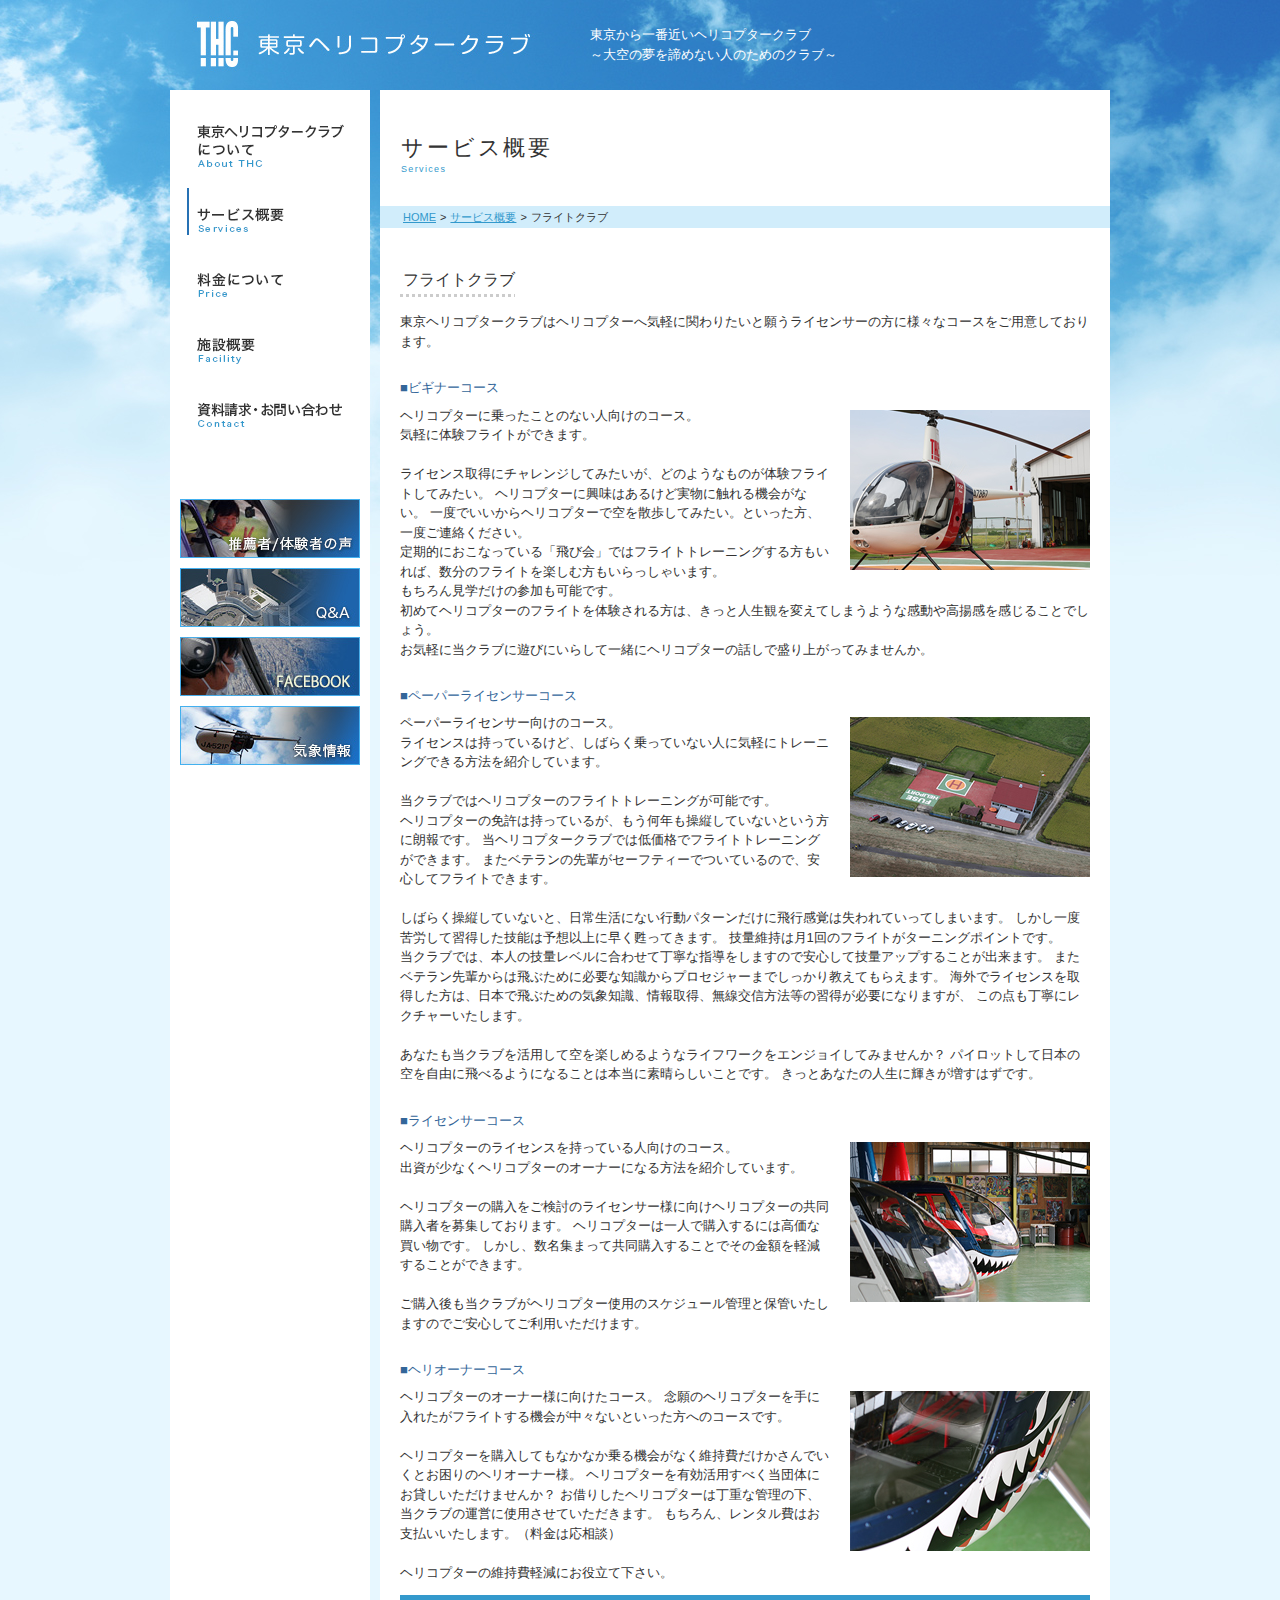
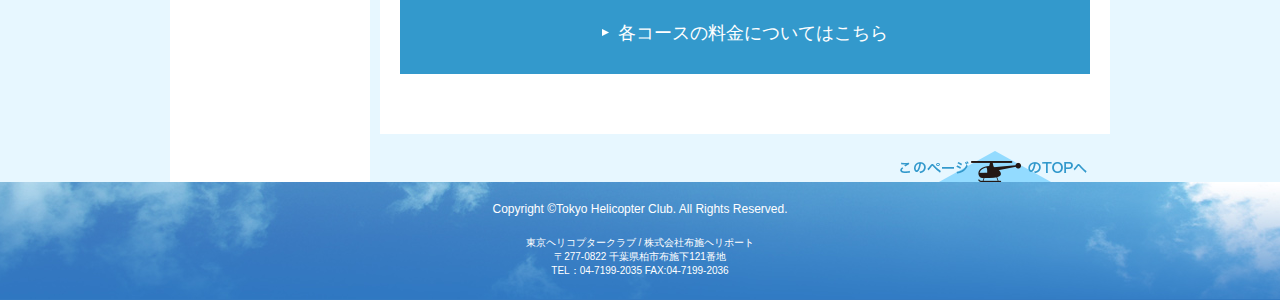
<file: lower/service03.html>
<!DOCTYPE html>
<html lang="ja">
<head>
<title>東京ヘリコプタークラブ - 東京ヘリコプタークラブについて</title>
<meta charset="utf-8">
<link rel="stylesheet" href="../css/common.css">
<link rel="stylesheet" href="../css/lower.css">

<!--&#91;if lt IE 9&#93;>
<script src="//cdn.jsdelivr.net/html5shiv/3.7.2/html5shiv.min.js"></script>
<!&#91;endif&#93;-->

<!-- jQuery.jsの読み込み -->
<script type="text/javascript" src="http://ajax.googleapis.com/ajax/libs/jquery/1.10.2/jquery.min.js"></script>
</head>
<body class="all__outer">
<div class="all">
  <div class="all__inner clearfix" id="top">
    <div class="header">
      <header>
        <h1 class="logo"><a href="../index.html"><img src="../img/logo.jpg" class="logo__img" alt="東京ヘリコプタークラブ"></a></h1>
        <div class="header__copy">東京から一番近いヘリコプタークラブ<br>
        ～大空の夢を諦めない人のためのクラブ～</div>
      </header>
    </div>
    <div class="gnav">
      <nav>
        <ul class="gnav--main">
          <li class="gnav__menu"><a href="./about.html" class="menu-001"><img alt="東京ヘリコプタークラブについて" src="../img/menu-001.gif" /></a></li>
          <li class="gnav__menu gnav__menu--current"><a class="menu-002"><img alt="サービス概要" src="../img/menu-002.gif" /></a></li>
          <li class="gnav__menu"><a href="./price.html" class="menu-003"><img alt="料金について" src="../img/menu-003.gif" /></a></li>
          <li class="gnav__menu"><a href="./facility.html" class="menu-004"><img alt="施設概要" src="../img/menu-004.gif" /></a></li>
          <li class="gnav__menu"><a href="./contact.php" class="menu-005"><img alt="資料請求・お問い合わせ" src="../img/menu-005.gif" /></a></li>
        </ul>
        <ul class="gnav--sub">
          <li class="gnav__menu"><a href="voice.html" class="menu-101"><img alt="推薦者／体験者の声" src="../img/menu-101.jpg" /></a></li>
          <li class="gnav__menu"><a href="faq.html" class="menu-102"><img alt="Q&amp;A" src="../img/menu-102.jpg" /></a></li>
          <li class="gnav__menu"><a href="https://www.facebook.com/%E6%9D%B1%E4%BA%AC%E3%83%98%E3%83%AA%E3%82%B3%E3%83%97%E3%82%BF%E3%83%BC%E3%82%AF%E3%83%A9%E3%83%96-675546629251613/?ref=hl" class="menu-103" target="_blank"><img alt="BLOG" src="../img/menu-103.jpg" /></a></li>
          <li class="gnav__menu"><a href="http://weather.yahoo.co.jp/weather/jp/12/4510/12217/2770822.html" class="menu-104" target="_blank"><img alt="気象情報" src="../img/menu-104.jpg" /></a></li>
        </ul>
      </nav>
    </div>
    <div class="content">
      <div class="header--sub">
        <h1 class="entry__ttl">サービス概要</h1>
        <div class="entry__ttl--en">Services</div>
      </div>
      <div class="breadcrumb clearfix">
        <nav>
          <ul>
            <li class="breadcrumb__list"><a href="../index.html">HOME</a></li>
            <li class="breadcrumb__list"><a href="../lower/service.html">サービス概要</a></li>
            <li class="breadcrumb__list breadcrumb__list--current">フライトクラブ</li>
          </ul>
        </nav>
      </div>
      <div class="content__inner">
        <div class="entry">
          <article>
            <h1 class="entry__ttl--sub"><span>フライトクラブ</span></h1>
            <div class="entry__wrapper">
              <p class="entry__txt">
              東京ヘリコプタークラブはヘリコプターへ気軽に関わりたいと願うライセンサーの方に様々なコースをご用意しております。
              
</p>
              <h2 style="color:#369; margin-bottom:10px; margin-top:30px;">■ビギナーコース</h2>
              <p class="entry__txt"><img class="entry__img--right" src="../img/service/entry-003.jpg" alt="">
ヘリコプターに乗ったことのない人向けのコース。<br>
気軽に体験フライトができます。<br>
<br>
ライセンス取得にチャレンジしてみたいが、どのようなものが体験フライトしてみたい。
ヘリコプターに興味はあるけど実物に触れる機会がない。
一度でいいからヘリコプターで空を散歩してみたい。といった方、一度ご連絡ください。
<br>
定期的におこなっている「飛び会」ではフライトトレーニングする方もいれば、数分のフライトを楽しむ方もいらっしゃいます。<br>
もちろん見学だけの参加も可能です。<br>
初めてヘリコプターのフライトを体験される方は、きっと人生観を変えてしまうような感動や高揚感を感じることでしょう。<br>
お気軽に当クラブに遊びにいらして一緒にヘリコプターの話しで盛り上がってみませんか。
</p>

<h2 style="color:#369; margin-bottom:10px; margin-top:30px;">■ペーパーライセンサーコース</h2>
              <p class="entry__txt"><img class="entry__img--right" src="../img/service/entry-004.jpg" alt="">
ペーパーライセンサー向けのコース。<br>
ライセンスは持っているけど、しばらく乗っていない人に気軽にトレーニングできる方法を紹介しています。
 <br><br>
当クラブではヘリコプターのフライトトレーニングが可能です。<br>
ヘリコプターの免許は持っているが、もう何年も操縦していないという方に朗報です。
当ヘリコプタークラブでは低価格でフライトトレーニングができます。
またベテランの先輩がセーフティーでついているので、安心してフライトできます。
<br><br>
しばらく操縦していないと、日常生活にない行動パターンだけに飛行感覚は失われていってしまいます。
しかし一度苦労して習得した技能は予想以上に早く甦ってきます。
技量維持は月1回のフライトがターニングポイントです。<br>
当クラブでは、本人の技量レベルに合わせて丁寧な指導をしますので安心して技量アップすることが出来ます。
またベテラン先輩からは飛ぶために必要な知識からプロセジャーまでしっかり教えてもらえます。
海外でライセンスを取得した方は、日本で飛ぶための気象知識、情報取得、無線交信方法等の習得が必要になりますが、 この点も丁寧にレクチャーいたします。
<br><br>
あなたも当クラブを活用して空を楽しめるようなライフワークをエンジョイしてみませんか？
パイロットして日本の空を自由に飛べるようになることは本当に素晴らしいことです。
きっとあなたの人生に輝きが増すはずです。
</p>


<h2 style="color:#369; margin-bottom:10px; margin-top:30px;">■ライセンサーコース</h2>
              <p class="entry__txt"><img class="entry__img--right" src="../img/service/entry-005.jpg" alt="">
ヘリコプターのライセンスを持っている人向けのコース。<br>
出資が少なくヘリコプターのオーナーになる方法を紹介しています。
 <br><br>
ヘリコプターの購入をご検討のライセンサー様に向けヘリコプターの共同購入者を募集しております。
ヘリコプターは一人で購入するには高価な買い物です。
しかし、数名集まって共同購入することでその金額を軽減することができます。
<br><br>
ご購入後も当クラブがヘリコプター使用のスケジュール管理と保管いたしますのでご安心してご利用いただけます。</p>


<h2 style="color:#369; margin-bottom:10px; margin-top:30px;">■ヘリオーナーコース</h2>
              <p class="entry__txt"><img class="entry__img--right" src="../img/service/entry-006.jpg" alt="">
ヘリコプターのオーナー様に向けたコース。
念願のヘリコプターを手に入れたがフライトする機会が中々ないといった方へのコースです。
<br><br>
ヘリコプターを購入してもなかなか乗る機会がなく維持費だけかさんでいくとお困りのヘリオーナー様。
ヘリコプターを有効活用すべく当団体にお貸しいただけませんか？
お借りしたヘリコプターは丁重な管理の下、当クラブの運営に使用させていただきます。
もちろん、レンタル費はお支払いいたします。（料金は応相談）
<br><br>
ヘリコプターの維持費軽減にお役立て下さい。
</p>
<a href="price.html" class="entry__btn--large">各コースの料金についてはこちら</a> 

              
             </div>
          </article>
        </div>
        
      </div>
    </div>
    <div class="pagetop"><a href="#top"><img class="pagetop__btn" alt="" src="../img/pagetop.gif" /></a></div>
  </div>
  <div class="footer">
    <footer>
      <p class="footer__copy">Copyright &copy;Tokyo Helicopter Club. All Rights Reserved.</p>
      <p class="footer__txt">東京ヘリコプタークラブ / 株式会社布施ヘリポート<br>
        〒277-0822 千葉県柏市布施下121番地<br>
        TEL：04-7199-2035 FAX:04-7199-2036</p>
    </footer>
  </div>
</div>
<script>

// スムーススクロール
$(function(){
   // #で始まるアンカーをクリックした場合に処理
   $('a[href^=#]').click(function() {
      // スクロールの速度
      var speed = 400; // ミリ秒
      // アンカーの値取得
      var href= $(this).attr("href");
      // 移動先を取得
      var target = $(href == "#" || href == "" ? 'html' : href);
      // 移動先を数値で取得
      var position = target.offset().top;
      // スムーススクロール
      $('body,html').animate({scrollTop:position}, speed, 'swing');
      return false;
   });
});
</script>
</body>
</html>
</file>
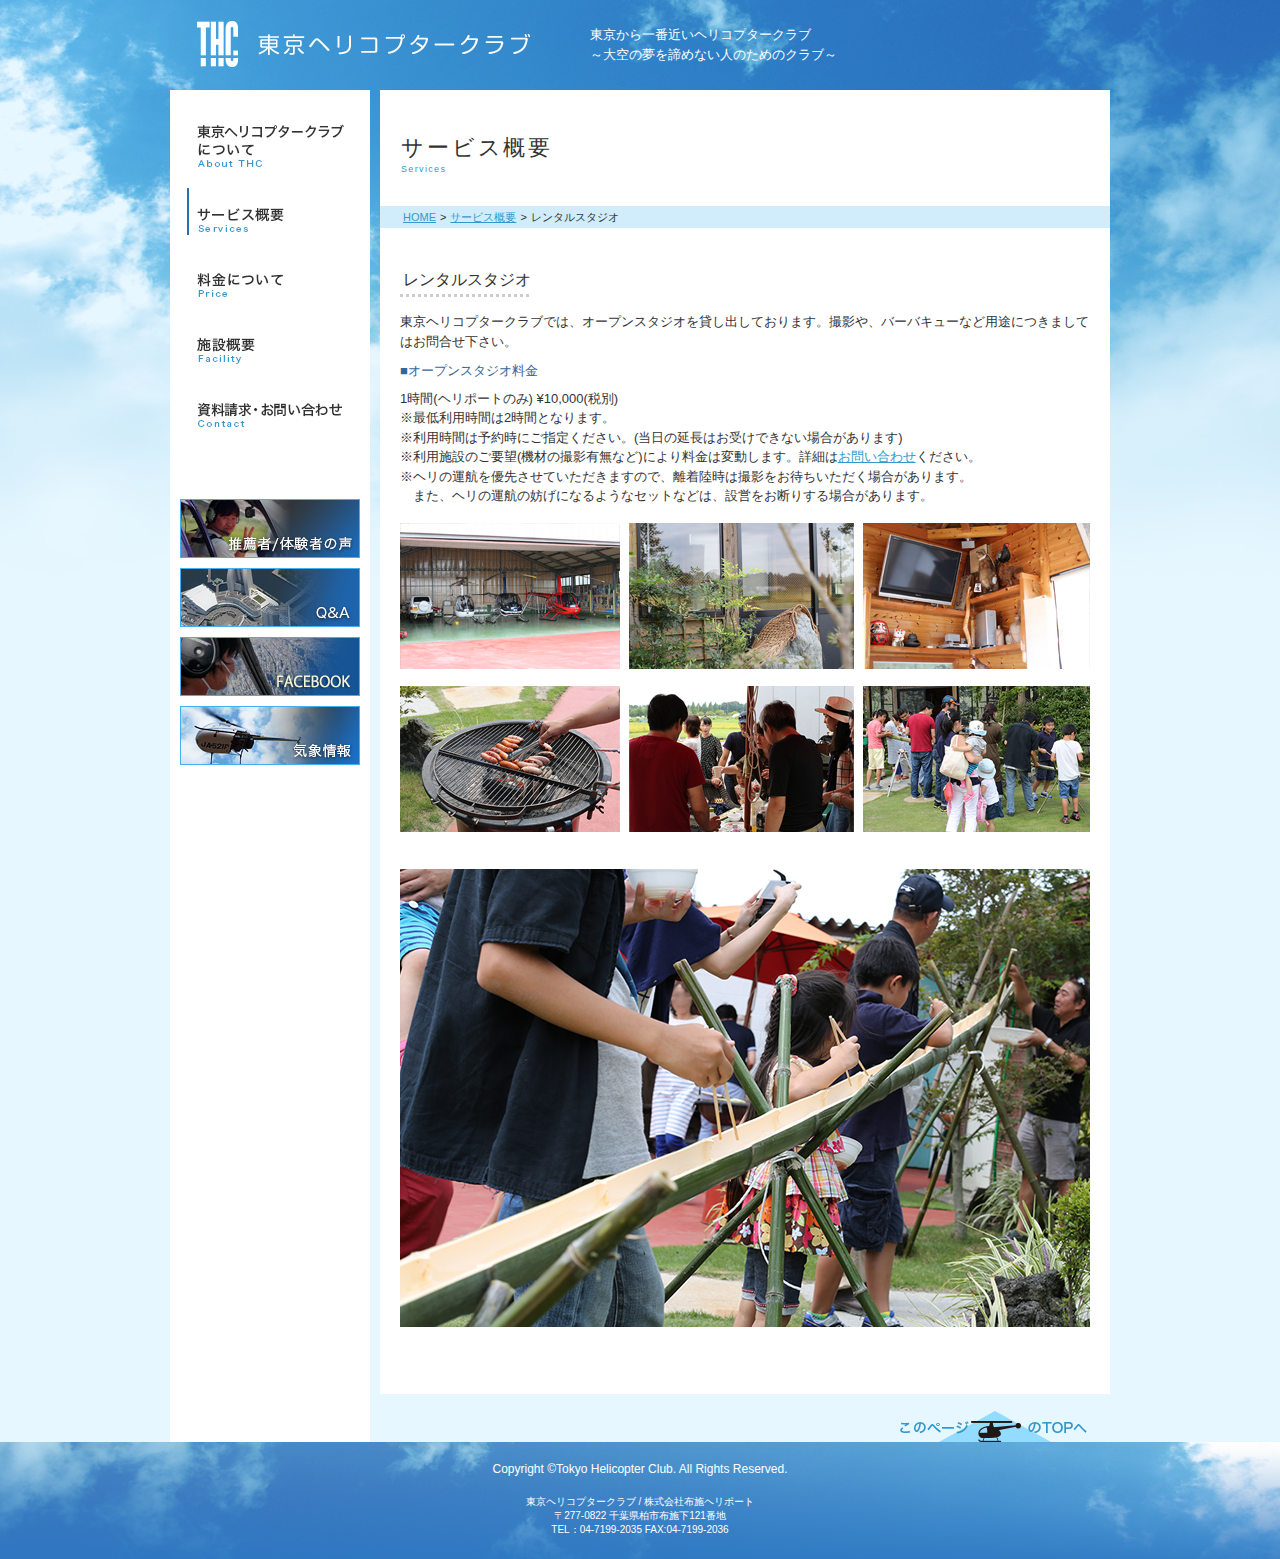
<file: lower/service04.html>
<!DOCTYPE html>
<html lang="ja">
<head>
<title>東京ヘリコプタークラブ - 東京ヘリコプタークラブについて</title>
<meta charset="utf-8">
<link rel="stylesheet" href="../css/common.css">
<link rel="stylesheet" href="../css/lower.css">

<!--&#91;if lt IE 9&#93;>
<script src="//cdn.jsdelivr.net/html5shiv/3.7.2/html5shiv.min.js"></script>
<!&#91;endif&#93;-->

<!-- jQuery.jsの読み込み -->
<script type="text/javascript" src="http://ajax.googleapis.com/ajax/libs/jquery/1.10.2/jquery.min.js"></script>
</head>
<body class="all__outer">
<div class="all">
  <div class="all__inner clearfix" id="top">
    <div class="header">
      <header>
        <h1 class="logo"><a href="../index.html"><img src="../img/logo.jpg" class="logo__img" alt="東京ヘリコプタークラブ"></a></h1>
        <div class="header__copy">東京から一番近いヘリコプタークラブ<br>
        ～大空の夢を諦めない人のためのクラブ～</div>
      </header>
    </div>
    <div class="gnav">
      <nav>
        <ul class="gnav--main">
          <li class="gnav__menu"><a href="./about.html" class="menu-001"><img alt="東京ヘリコプタークラブについて" src="../img/menu-001.gif" /></a></li>
          <li class="gnav__menu gnav__menu--current"><a class="menu-002"><img alt="サービス概要" src="../img/menu-002.gif" /></a></li>
          <li class="gnav__menu"><a href="./price.html" class="menu-003"><img alt="料金について" src="../img/menu-003.gif" /></a></li>
          <li class="gnav__menu"><a href="./facility.html" class="menu-004"><img alt="施設概要" src="../img/menu-004.gif" /></a></li>
          <li class="gnav__menu"><a href="./contact.php" class="menu-005"><img alt="資料請求・お問い合わせ" src="../img/menu-005.gif" /></a></li>
        </ul>
        <ul class="gnav--sub">
          <li class="gnav__menu"><a href="voice.html" class="menu-101"><img alt="推薦者／体験者の声" src="../img/menu-101.jpg" /></a></li>
          <li class="gnav__menu"><a href="faq.html" class="menu-102"><img alt="Q&amp;A" src="../img/menu-102.jpg" /></a></li>
          <li class="gnav__menu"><a href="https://www.facebook.com/%E6%9D%B1%E4%BA%AC%E3%83%98%E3%83%AA%E3%82%B3%E3%83%97%E3%82%BF%E3%83%BC%E3%82%AF%E3%83%A9%E3%83%96-675546629251613/?ref=hl" class="menu-103" target="_blank"><img alt="BLOG" src="../img/menu-103.jpg" /></a></li>
          <li class="gnav__menu"><a href="http://weather.yahoo.co.jp/weather/jp/12/4510/12217/2770822.html" class="menu-104" target="_blank"><img alt="気象情報" src="../img/menu-104.jpg" /></a></li>
        </ul>
      </nav>
    </div>
    <div class="content">
      <div class="header--sub">
        <h1 class="entry__ttl">サービス概要</h1>
        <div class="entry__ttl--en">Services</div>
      </div>
      <div class="breadcrumb clearfix">
        <nav>
          <ul>
            <li class="breadcrumb__list"><a href="../index.html">HOME</a></li>
            <li class="breadcrumb__list"><a href="../lower/service.html">サービス概要</a></li>
            <li class="breadcrumb__list breadcrumb__list--current">レンタルスタジオ</li>
          </ul>
        </nav>
      </div>
      <div class="content__inner">
        <div class="entry">
          <article>
            <h1 class="entry__ttl--sub"><span>レンタルスタジオ</span></h1>
            <div class="entry__wrapper">
              <p class="entry__txt clearfix">
              東京ヘリコプタークラブでは、オープンスタジオを貸し出しております。撮影や、バーバキューなど用途につきましてはお問合せ下さい。
    					</p>
              <h2 style="color:#369; margin-bottom:10px;">■オープンスタジオ料金</h2>
              <p class="entry__txt">
              1時間(ヘリポートのみ) ¥10,000(税別)<br>
              ※最低利用時間は2時間となります。<br>
              ※利用時間は予約時にご指定ください。(当日の延長はお受けできない場合があります)<br>
              ※利用施設のご要望(機材の撮影有無など)により料金は変動します。詳細は<a href="contact.php">お問い合わせ</a>ください。<br>
              ※ヘリの運航を優先させていただきますので、離着陸時は撮影をお待ちいただく場合があります。<br>
              　また、ヘリの運航の妨げになるようなセットなどは、設営をお断りする場合があります。</p>
              <p class="entry__txt clearfix"><img class="entry__img--right" src="../img/service/entry-014.png" alt=""></p>
              <p class="entry__txt clearfix"><img class="entry__img--right" src="../img/service/entry-007.png" alt=""></p>
              <p><img class="entry__img--full" src="../img/service/entry-008.jpg" alt=""></p>
             </div>
          </article>
        </div>
      </div>
    </div>
    <div class="pagetop"><a href="#top"><img class="pagetop__btn" alt="" src="../img/pagetop.gif" /></a></div>
  </div>
  <div class="footer">
    <footer>
      <p class="footer__copy">Copyright &copy;Tokyo Helicopter Club. All Rights Reserved.</p>
      <p class="footer__txt">東京ヘリコプタークラブ / 株式会社布施ヘリポート<br>
        〒277-0822 千葉県柏市布施下121番地<br>
        TEL：04-7199-2035 FAX:04-7199-2036</p>
    </footer>
  </div>
</div>
<script>

// スムーススクロール
$(function(){
   // #で始まるアンカーをクリックした場合に処理
   $('a[href^=#]').click(function() {
      // スクロールの速度
      var speed = 400; // ミリ秒
      // アンカーの値取得
      var href= $(this).attr("href");
      // 移動先を取得
      var target = $(href == "#" || href == "" ? 'html' : href);
      // 移動先を数値で取得
      var position = target.offset().top;
      // スムーススクロール
      $('body,html').animate({scrollTop:position}, speed, 'swing');
      return false;
   });
});
</script>
</body>
</html>
</file>
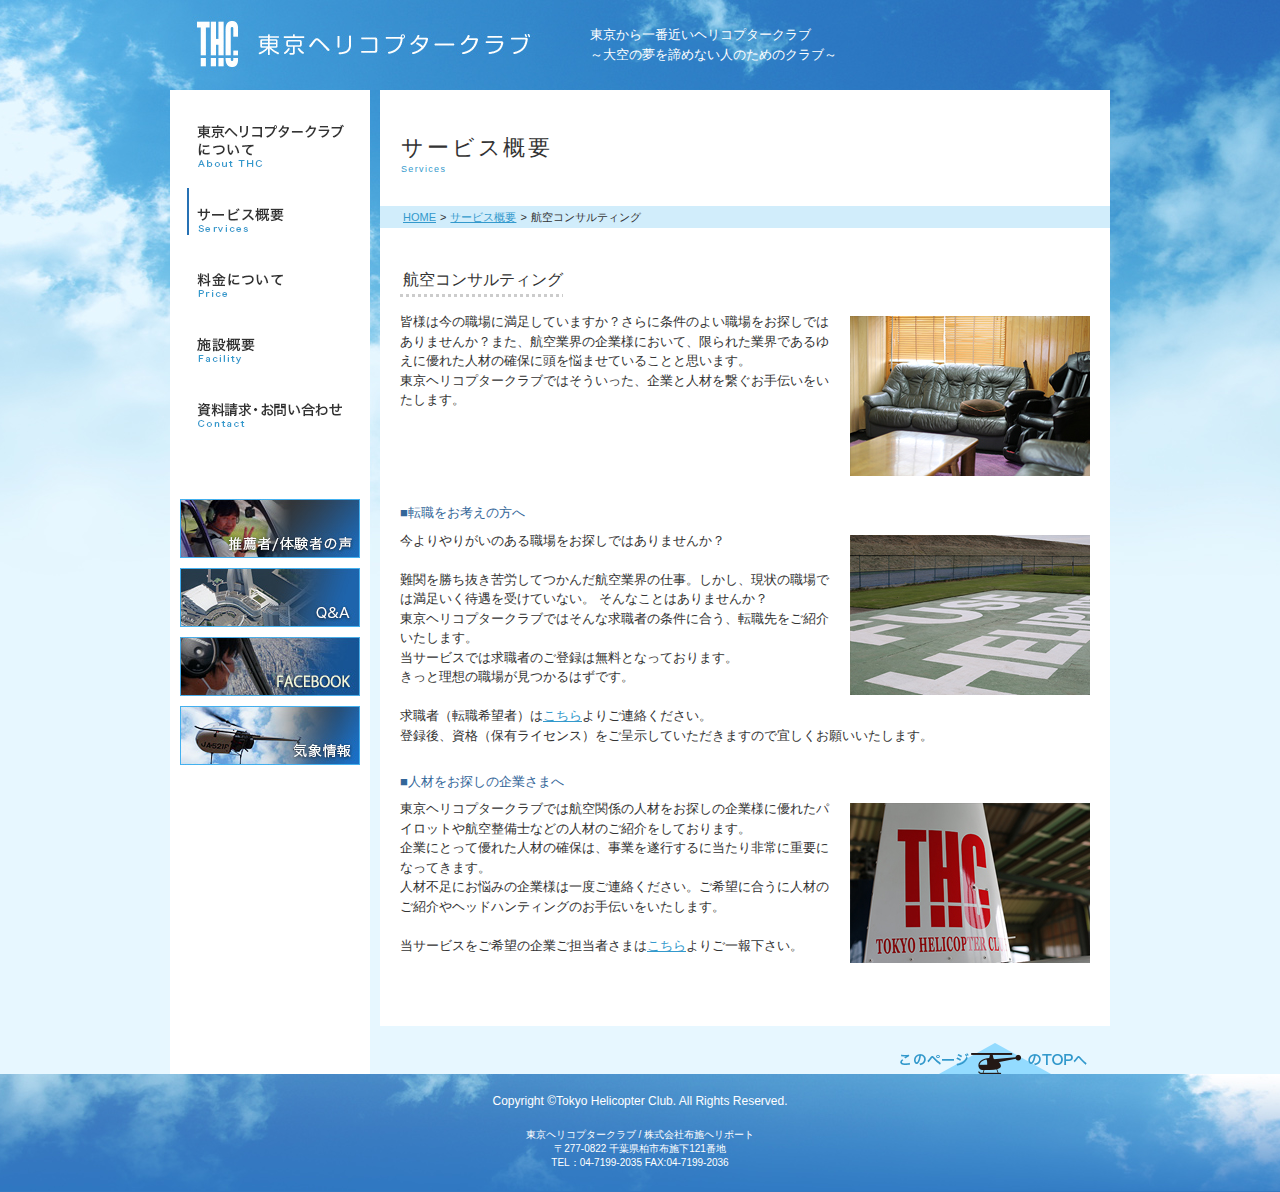
<file: lower/service05.html>
<!DOCTYPE html>
<html lang="ja">
<head>
<title>東京ヘリコプタークラブ - 東京ヘリコプタークラブについて</title>
<meta charset="utf-8">
<link rel="stylesheet" href="../css/common.css">
<link rel="stylesheet" href="../css/lower.css">

<!--&#91;if lt IE 9&#93;>
<script src="//cdn.jsdelivr.net/html5shiv/3.7.2/html5shiv.min.js"></script>
<!&#91;endif&#93;-->

<!-- jQuery.jsの読み込み -->
<script type="text/javascript" src="http://ajax.googleapis.com/ajax/libs/jquery/1.10.2/jquery.min.js"></script>
</head>
<body class="all__outer">
<div class="all">
  <div class="all__inner clearfix" id="top">
    <div class="header">
      <header>
        <h1 class="logo"><a href="../index.html"><img src="../img/logo.jpg" class="logo__img" alt="東京ヘリコプタークラブ"></a></h1>
        <div class="header__copy">東京から一番近いヘリコプタークラブ<br>
        ～大空の夢を諦めない人のためのクラブ～</div>
      </header>
    </div>
    <div class="gnav">
      <nav>
        <ul class="gnav--main">
          <li class="gnav__menu"><a href="./about.html" class="menu-001"><img alt="東京ヘリコプタークラブについて" src="../img/menu-001.gif" /></a></li>
          <li class="gnav__menu gnav__menu--current"><a class="menu-002"><img alt="サービス概要" src="../img/menu-002.gif" /></a></li>
          <li class="gnav__menu"><a href="./price.html" class="menu-003"><img alt="料金について" src="../img/menu-003.gif" /></a></li>
          <li class="gnav__menu"><a href="./facility.html" class="menu-004"><img alt="施設概要" src="../img/menu-004.gif" /></a></li>
          <li class="gnav__menu"><a href="./contact.php" class="menu-005"><img alt="資料請求・お問い合わせ" src="../img/menu-005.gif" /></a></li>
        </ul>
        <ul class="gnav--sub">
          <li class="gnav__menu"><a href="voice.html" class="menu-101"><img alt="推薦者／体験者の声" src="../img/menu-101.jpg" /></a></li>
          <li class="gnav__menu"><a href="faq.html" class="menu-102"><img alt="Q&amp;A" src="../img/menu-102.jpg" /></a></li>
          <li class="gnav__menu"><a href="https://www.facebook.com/%E6%9D%B1%E4%BA%AC%E3%83%98%E3%83%AA%E3%82%B3%E3%83%97%E3%82%BF%E3%83%BC%E3%82%AF%E3%83%A9%E3%83%96-675546629251613/?ref=hl" class="menu-103" target="_blank"><img alt="BLOG" src="../img/menu-103.jpg" /></a></li>
          <li class="gnav__menu"><a href="http://weather.yahoo.co.jp/weather/jp/12/4510/12217/2770822.html" class="menu-104" target="_blank"><img alt="気象情報" src="../img/menu-104.jpg" /></a></li>
        </ul>
      </nav>
    </div>
    <div class="content">
      <div class="header--sub">
        <h1 class="entry__ttl">サービス概要</h1>
        <div class="entry__ttl--en">Services</div>
      </div>
      <div class="breadcrumb clearfix">
        <nav>
          <ul>
            <li class="breadcrumb__list"><a href="../index.html">HOME</a></li>
            <li class="breadcrumb__list"><a href="../lower/service.html">サービス概要</a></li>
            <li class="breadcrumb__list breadcrumb__list--current">航空コンサルティング</li>
          </ul>
        </nav>
      </div>
      <div class="content__inner">
        <div class="entry">
          <article>
            <h1 class="entry__ttl--sub"><span>航空コンサルティング</span></h1>
            <div class="entry__wrapper">
              <p class="entry__txt clearfix"><img class="entry__img--right" src="../img/service/entry-009.jpg" alt="">
              皆様は今の職場に満足していますか？さらに条件のよい職場をお探しではありませんか？また、航空業界の企業様において、限られた業界であるゆえに優れた人材の確保に頭を悩ませていることと思います。<br>
東京ヘリコプタークラブではそういった、企業と人材を繋ぐお手伝いをいたします。
    
              
</p>

<h2 style="color:#369; margin-bottom:10px; margin-top:30px;">■転職をお考えの方へ</h2>
              <p class="entry__txt clearfix"><img class="entry__img--right" src="../img/service/entry-010.jpg" alt="">
今よりやりがいのある職場をお探しではありませんか？
<br><br>
難関を勝ち抜き苦労してつかんだ航空業界の仕事。しかし、現状の職場では満足いく待遇を受けていない。
そんなことはありませんか？<br>
東京ヘリコプタークラブではそんな求職者の条件に合う、転職先をご紹介いたします。<br>
当サービスでは求職者のご登録は無料となっております。<br>
きっと理想の職場が見つかるはずです。<br><br>

求職者（転職希望者）は<a href="contact.php">こちら</a>よりご連絡ください。<br>
登録後、資格（保有ライセンス）をご呈示していただきますので宜しくお願いいたします。
</p>


<h2 style="color:#369; margin-bottom:10px; margin-top:30px;">■人材をお探しの企業さまへ</h2>
              <p class="entry__txt clearfix"><img class="entry__img--right" src="../img/service/entry-011.jpg" alt="">
東京ヘリコプタークラブでは航空関係の人材をお探しの企業様に優れたパイロットや航空整備士などの人材のご紹介をしております。<br>
企業にとって優れた人材の確保は、事業を遂行するに当たり非常に重要になってきます。<br>
人材不足にお悩みの企業様は一度ご連絡ください。ご希望に合うに人材のご紹介やヘッドハンティングのお手伝いをいたします。
<br><br>
当サービスをご希望の企業ご担当者さまは<a href="contact.php">こちら</a>よりご一報下さい。
</p>


              
              
             </div>
          </article>
        </div>
        
      </div>
    </div>
    <div class="pagetop"><a href="#top"><img class="pagetop__btn" alt="" src="../img/pagetop.gif" /></a></div>
  </div>
  <div class="footer">
    <footer>
      <p class="footer__copy">Copyright &copy;Tokyo Helicopter Club. All Rights Reserved.</p>
      <p class="footer__txt">東京ヘリコプタークラブ / 株式会社布施ヘリポート<br>
        〒277-0822 千葉県柏市布施下121番地<br>
        TEL：04-7199-2035 FAX:04-7199-2036</p>
    </footer>
  </div>
</div>
<script>

// スムーススクロール
$(function(){
   // #で始まるアンカーをクリックした場合に処理
   $('a[href^=#]').click(function() {
      // スクロールの速度
      var speed = 400; // ミリ秒
      // アンカーの値取得
      var href= $(this).attr("href");
      // 移動先を取得
      var target = $(href == "#" || href == "" ? 'html' : href);
      // 移動先を数値で取得
      var position = target.offset().top;
      // スムーススクロール
      $('body,html').animate({scrollTop:position}, speed, 'swing');
      return false;
   });
});
</script>
</body>
</html>
</file>
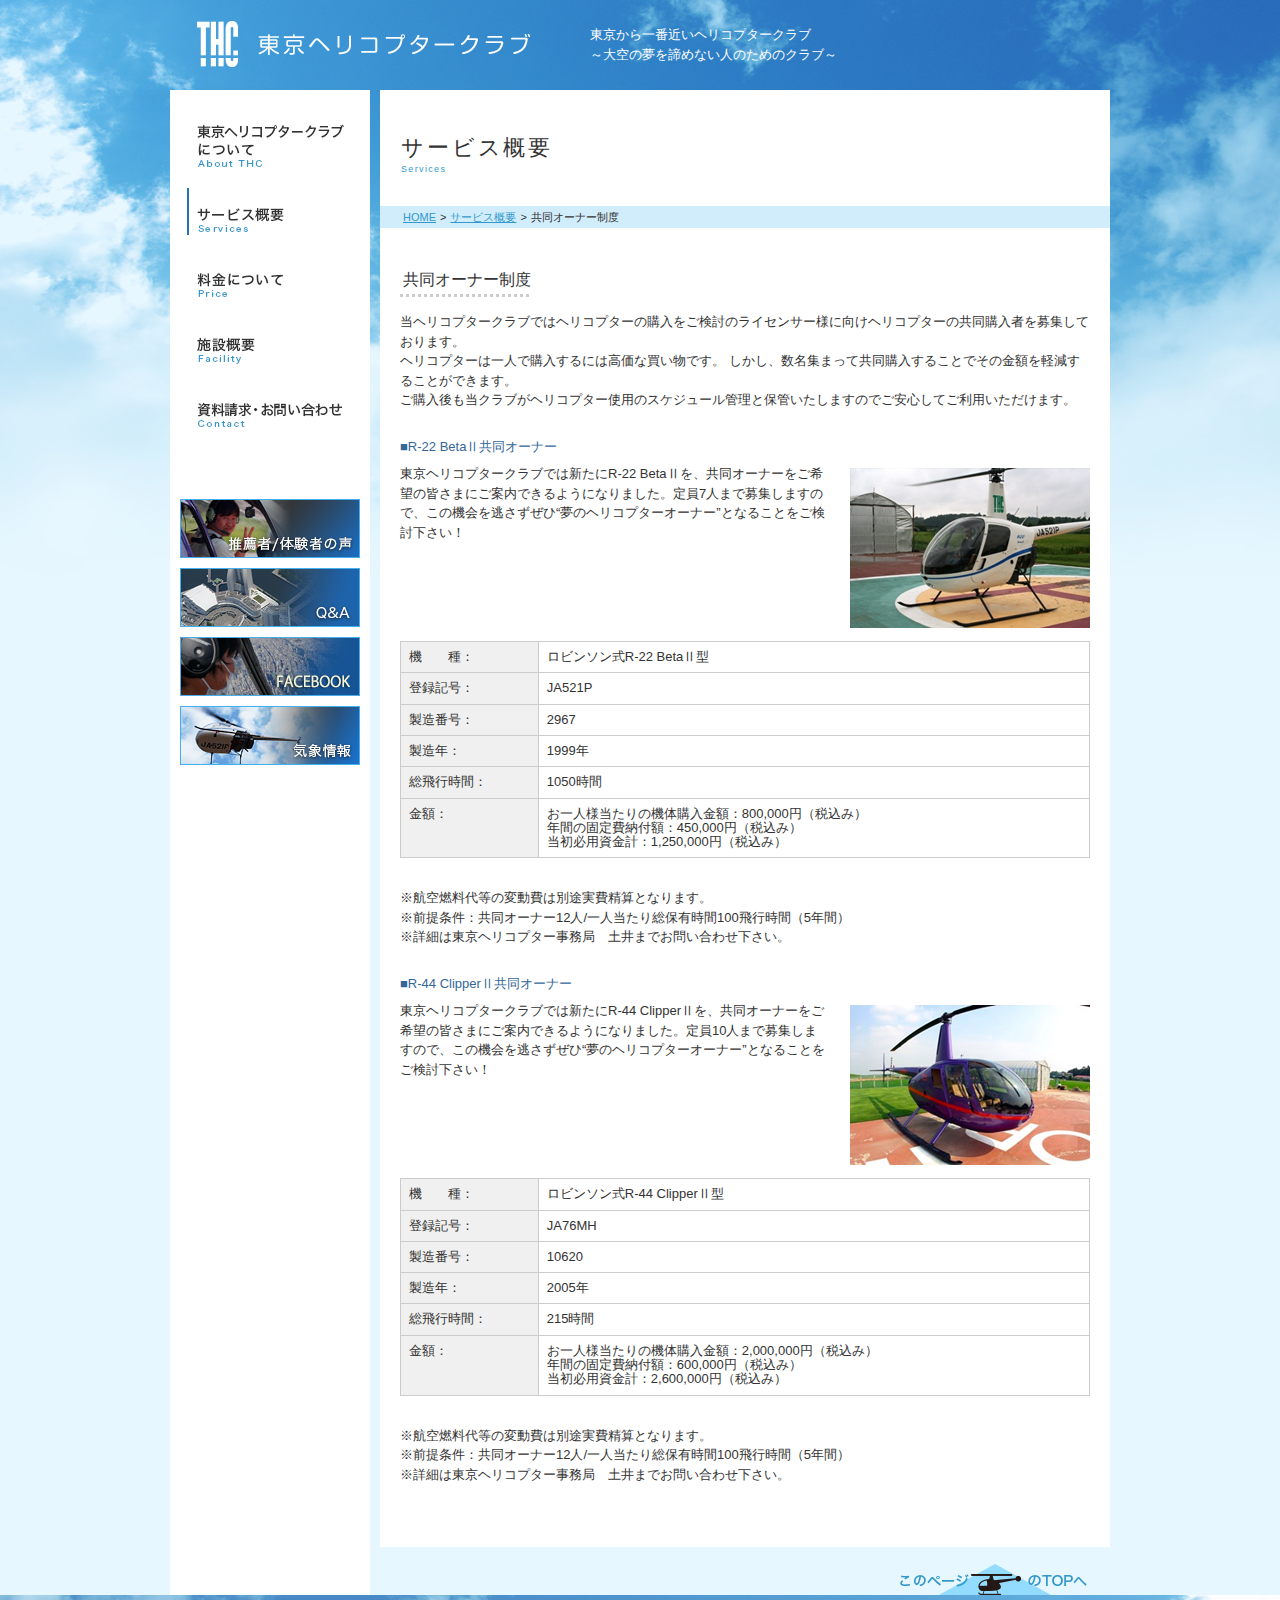
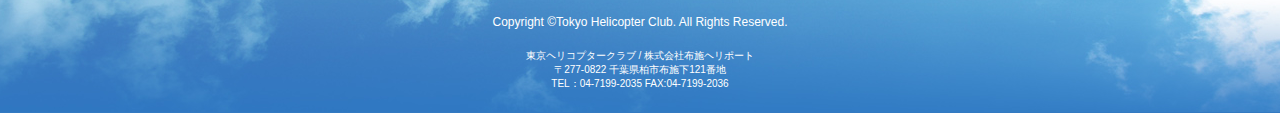
<file: lower/service06.html>
<!DOCTYPE html>
<html lang="ja">
<head>
<title>東京ヘリコプタークラブ - 東京ヘリコプタークラブについて</title>
<meta charset="utf-8">
<link rel="stylesheet" href="../css/common.css">
<link rel="stylesheet" href="../css/lower.css">

<!--&#91;if lt IE 9&#93;>
<script src="//cdn.jsdelivr.net/html5shiv/3.7.2/html5shiv.min.js"></script>
<!&#91;endif&#93;-->

<!-- jQuery.jsの読み込み -->
<script type="text/javascript" src="http://ajax.googleapis.com/ajax/libs/jquery/1.10.2/jquery.min.js"></script>
</head>
<body class="all__outer">
<div class="all">
  <div class="all__inner clearfix" id="top">
    <div class="header">
      <header>
        <h1 class="logo"><a href="../index.html"><img src="../img/logo.jpg" class="logo__img" alt="東京ヘリコプタークラブ"></a></h1>
        <div class="header__copy">東京から一番近いヘリコプタークラブ<br>
        ～大空の夢を諦めない人のためのクラブ～</div>
      </header>
    </div>
    <div class="gnav">
      <nav>
        <ul class="gnav--main">
          <li class="gnav__menu"><a href="./about.html" class="menu-001"><img alt="東京ヘリコプタークラブについて" src="../img/menu-001.gif" /></a></li>
          <li class="gnav__menu gnav__menu--current"><a class="menu-002"><img alt="サービス概要" src="../img/menu-002.gif" /></a></li>
          <li class="gnav__menu"><a href="./price.html" class="menu-003"><img alt="料金について" src="../img/menu-003.gif" /></a></li>
          <li class="gnav__menu"><a href="./facility.html" class="menu-004"><img alt="施設概要" src="../img/menu-004.gif" /></a></li>
          <li class="gnav__menu"><a href="./contact.php" class="menu-005"><img alt="資料請求・お問い合わせ" src="../img/menu-005.gif" /></a></li>
        </ul>
        <ul class="gnav--sub">
          <li class="gnav__menu"><a href="voice.html" class="menu-101"><img alt="推薦者／体験者の声" src="../img/menu-101.jpg" /></a></li>
          <li class="gnav__menu"><a href="faq.html" class="menu-102"><img alt="Q&amp;A" src="../img/menu-102.jpg" /></a></li>
          <li class="gnav__menu"><a href="https://www.facebook.com/%E6%9D%B1%E4%BA%AC%E3%83%98%E3%83%AA%E3%82%B3%E3%83%97%E3%82%BF%E3%83%BC%E3%82%AF%E3%83%A9%E3%83%96-675546629251613/?ref=hl" class="menu-103" target="_blank"><img alt="BLOG" src="../img/menu-103.jpg" /></a></li>
          <li class="gnav__menu"><a href="http://weather.yahoo.co.jp/weather/jp/12/4510/12217/2770822.html" class="menu-104" target="_blank"><img alt="気象情報" src="../img/menu-104.jpg" /></a></li>
        </ul>
      </nav>
    </div>
    <div class="content">
      <div class="header--sub">
        <h1 class="entry__ttl">サービス概要</h1>
        <div class="entry__ttl--en">Services</div>
      </div>
      <div class="breadcrumb clearfix">
        <nav>
          <ul>
            <li class="breadcrumb__list"><a href="../index.html">HOME</a></li>
            <li class="breadcrumb__list"><a href="../lower/service.html">サービス概要</a></li>
            <li class="breadcrumb__list breadcrumb__list--current">共同オーナー制度</li>
          </ul>
        </nav>
      </div>
      <div class="content__inner">
        <div class="entry">
          <article>
            <h1 class="entry__ttl--sub"><span>共同オーナー制度</span></h1>
            <div class="entry__wrapper">
              <p class="entry__txt clearfix">
              当ヘリコプタークラブではヘリコプターの購入をご検討のライセンサー様に向けヘリコプターの共同購入者を募集しております。<br>
ヘリコプターは一人で購入するには高価な買い物です。
しかし、数名集まって共同購入することでその金額を軽減することができます。<br>
ご購入後も当クラブがヘリコプター使用のスケジュール管理と保管いたしますのでご安心してご利用いただけます。
</p>



<h2 style="color:#369; margin-bottom:10px; margin-top:30px;">■R-22 BetaⅡ共同オーナー</h2>
              <p class="entry__txt clearfix"><img class="entry__img--right" src="../img/service/entry-012.jpg" alt="">
東京ヘリコプタークラブでは新たにR-22 BetaⅡを、共同オーナーをご希望の皆さまにご案内できるようになりました。定員7人まで募集しますので、この機会を逃さずぜひ“夢のヘリコプターオーナー”となることをご検討下さい！ 
</p>
<table width="690" class="comt">
            <col width="20%" />
            <col width="80%" />
                            
            
                            <tr>
                    <th>機　　種：</th>
                    <td>ロビンソン式R-22 BetaⅡ型</td>
                </tr>
            
                            <tr>
                    <th>登録記号：</th>
                    <td>JA521P</td>
                </tr>
            
                            <tr>
                    <th>製造番号：</th>
                    <td>2967</td>
                </tr>
            
                            <tr>
                    <th>製造年：</th>
                    <td>1999年</td>
                </tr>
            
                            <tr>
                    <th>総飛行時間：</th>
                    <td>1050時間</td>
                </tr>
                
                <tr>
                    <th>金額：</th>
                    <td>お一人様当たりの機体購入金額：800,000円（税込み）<br>
                    年間の固定費納付額：450,000円（税込み）<br>
当初必用資金計：1,250,000円（税込み）

</td>
                </tr>
            
                                                       
        </table>
        <p>※航空燃料代等の変動費は別途実費精算となります。<br>
※前提条件：共同オーナー12人/一人当たり総保有時間100飛行時間（5年間）<br>
※詳細は東京ヘリコプター事務局　土井までお問い合わせ下さい。
</p>



<h2 style="color:#369; margin-bottom:10px; margin-top:30px;">■R-44 ClipperⅡ共同オーナー</h2>
              <p class="entry__txt clearfix"><img class="entry__img--right" src="../img/service/entry-013.jpg" alt="">
東京ヘリコプタークラブでは新たにR-44 ClipperⅡを、共同オーナーをご希望の皆さまにご案内できるようになりました。定員10人まで募集しますので、この機会を逃さずぜひ“夢のヘリコプターオーナー”となることをご検討下さい！  
</p>
<table width="690" class="comt">
            <col width="20%" />
            <col width="80%" />
                            
            
                            <tr>
                    <th>機　　種：</th>
                    <td>ロビンソン式R-44 ClipperⅡ型</td>
                </tr>
            
                            <tr>
                    <th>登録記号：</th>
                    <td>JA76MH</td>
                </tr>
            
                            <tr>
                    <th>製造番号：</th>
                    <td>10620</td>
                </tr>
            
                            <tr>
                    <th>製造年：</th>
                    <td>2005年</td>
                </tr>
            
                            <tr>
                    <th>総飛行時間：</th>
                    <td>215時間</td>
                </tr>
                
                <tr>
                    <th>金額：</th>
                    <td>お一人様当たりの機体購入金額：2,000,000円（税込み）<br>
                    年間の固定費納付額：600,000円（税込み）<br>
当初必用資金計：2,600,000円（税込み）

</td>
                </tr>
            
                                                       
        </table>
        <p>※航空燃料代等の変動費は別途実費精算となります。<br>
※前提条件：共同オーナー12人/一人当たり総保有時間100飛行時間（5年間）<br>
※詳細は東京ヘリコプター事務局　土井までお問い合わせ下さい。
</p>


              
              
             </div>
          </article>
        </div>
        
      </div>
    </div>
    <div class="pagetop"><a href="#top"><img class="pagetop__btn" alt="" src="../img/pagetop.gif" /></a></div>
  </div>
  <div class="footer">
    <footer>
      <p class="footer__copy">Copyright &copy;Tokyo Helicopter Club. All Rights Reserved.</p>
      <p class="footer__txt">東京ヘリコプタークラブ / 株式会社布施ヘリポート<br>
        〒277-0822 千葉県柏市布施下121番地<br>
        TEL：04-7199-2035 FAX:04-7199-2036</p>
    </footer>
  </div>
</div>
<script>

// スムーススクロール
$(function(){
   // #で始まるアンカーをクリックした場合に処理
   $('a[href^=#]').click(function() {
      // スクロールの速度
      var speed = 400; // ミリ秒
      // アンカーの値取得
      var href= $(this).attr("href");
      // 移動先を取得
      var target = $(href == "#" || href == "" ? 'html' : href);
      // 移動先を数値で取得
      var position = target.offset().top;
      // スムーススクロール
      $('body,html').animate({scrollTop:position}, speed, 'swing');
      return false;
   });
});
</script>
</body>
</html>
</file>
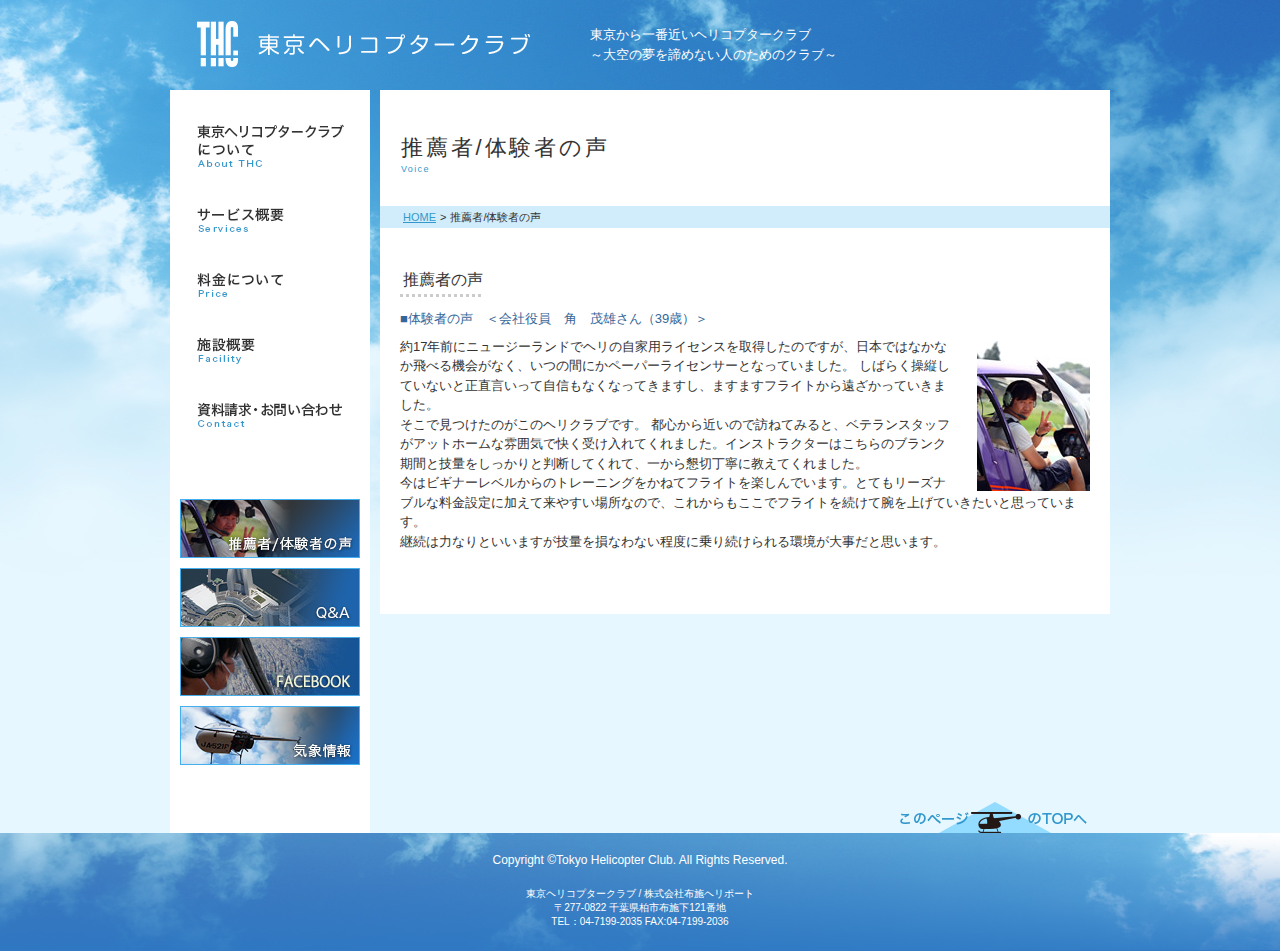
<file: lower/voice.html>
<!DOCTYPE html>
<html lang="ja">
<head>
<title>東京ヘリコプタークラブ - 東京ヘリコプタークラブについて</title>
<meta charset="utf-8">
<link rel="stylesheet" href="../css/common.css">
<link rel="stylesheet" href="../css/lower.css">

<!--&#91;if lt IE 9&#93;>
<script src="//cdn.jsdelivr.net/html5shiv/3.7.2/html5shiv.min.js"></script>
<!&#91;endif&#93;-->

<!-- jQuery.jsの読み込み -->
<script type="text/javascript" src="http://ajax.googleapis.com/ajax/libs/jquery/1.10.2/jquery.min.js"></script>
</head>
<body class="all__outer">
<div class="all">
  <div class="all__inner clearfix" id="top">
    <div class="header">
      <header>
        <h1 class="logo"><a href="../index.html"><img src="../img/logo.jpg" class="logo__img" alt="東京ヘリコプタークラブ"></a></h1>
        <div class="header__copy">東京から一番近いヘリコプタークラブ<br>
        ～大空の夢を諦めない人のためのクラブ～</div>
      </header>
    </div>
    <div class="gnav">
      <nav>
        <ul class="gnav--main">
          <li class="gnav__menu"><a href="./about.html" class="menu-001"><img alt="東京ヘリコプタークラブについて" src="../img/menu-001.gif" /></a></li>
          <li class="gnav__menu"><a href="./service.html" class="menu-002"><img alt="サービス概要" src="../img/menu-002.gif" /></a></li>
          <li class="gnav__menu"><a href="./price.html" class="menu-003"><img alt="料金について" src="../img/menu-003.gif" /></a></li>
          <li class="gnav__menu"><a href="./facility.html" class="menu-004"><img alt="施設概要" src="../img/menu-004.gif" /></a></li>
          <li class="gnav__menu"><a href="./contact.php" class="menu-005"><img alt="資料請求・お問い合わせ" src="../img/menu-005.gif" /></a></li>
        </ul>
        <ul class="gnav--sub">
          <li class="gnav__menu"><a href="voice.html" class="menu-101"><img alt="推薦者／体験者の声" src="../img/menu-101.jpg" /></a></li>
          <li class="gnav__menu"><a href="faq.html" class="menu-102"><img alt="Q&amp;A" src="../img/menu-102.jpg" /></a></li>
          <li class="gnav__menu"><a href="https://www.facebook.com/%E6%9D%B1%E4%BA%AC%E3%83%98%E3%83%AA%E3%82%B3%E3%83%97%E3%82%BF%E3%83%BC%E3%82%AF%E3%83%A9%E3%83%96-675546629251613/?ref=hl" class="menu-103" target="_blank"><img alt="BLOG" src="../img/menu-103.jpg" /></a></li>
          <li class="gnav__menu"><a href="http://weather.yahoo.co.jp/weather/jp/12/4510/12217/2770822.html" class="menu-104" target="_blank"><img alt="気象情報" src="../img/menu-104.jpg" /></a></li>
        </ul>
      </nav>
    </div>
    <div class="content">
      <div class="header--sub">
        <h1 class="entry__ttl">推薦者/体験者の声</h1>
        <div class="entry__ttl--en">Voice</div>
      </div>
      <div class="breadcrumb clearfix">
        <nav>
          <ul>
            <li class="breadcrumb__list"><a href="../index.html">HOME</a></li>
            <li class="breadcrumb__list breadcrumb__list--current">推薦者/体験者の声</li>
          </ul>
        </nav>
      </div>
      <div class="content__inner">
        <div class="entry">
          <article>
                    
      <h1 class="entry__ttl--sub"><span>推薦者の声</span></h1>
            <div class="entry__wrapper">
            	<h2 style="color:#369; margin-bottom:10px;">■体験者の声　＜会社役員　角　茂雄さん（39歳）＞</h2>
              <p class="entry__txt clearfix"><img class="entry__img--right" src="../img/service/sumi.jpg" alt="">
              約17年前にニュージーランドでヘリの自家用ライセンスを取得したのですが、日本ではなかなか飛べる機会がなく、いつの間にかペーパーライセンサーとなっていました。
しばらく操縦していないと正直言いって自信もなくなってきますし、ますますフライトから遠ざかっていきました。<br>
そこで見つけたのがこのヘリクラブです。 都心から近いので訪ねてみると、ベテランスタッフがアットホームな雰囲気で快く受け入れてくれました。インストラクターはこちらのブランク期間と技量をしっかりと判断してくれて、一から懇切丁寧に教えてくれました。 <br>
今はビギナーレベルからのトレーニングをかねてフライトを楽しんでいます。とてもリーズナブルな料金設定に加えて来やすい場所なので、これからもここでフライトを続けて腕を上げていきたいと思っています。<br>
継続は力なりといいますが技量を損なわない程度に乗り続けられる環境が大事だと思います。
              </p>

              </div>      
            
      
            
          </article>
        </div>
      </div>
    </div>
    <div class="pagetop"><a href="#top"><img class="pagetop__btn" alt="" src="../img/pagetop.gif" /></a></div>
  </div>
  <div class="footer">
    <footer>
      <p class="footer__copy">Copyright &copy;Tokyo Helicopter Club. All Rights Reserved.</p>
      <p class="footer__txt">東京ヘリコプタークラブ / 株式会社布施ヘリポート<br>
        〒277-0822 千葉県柏市布施下121番地<br>
        TEL：04-7199-2035 FAX:04-7199-2036</p>
    </footer>
  </div>
</div>
<script>

// スムーススクロール
$(function(){
   // #で始まるアンカーをクリックした場合に処理
   $('a[href^=#]').click(function() {
      // スクロールの速度
      var speed = 400; // ミリ秒
      // アンカーの値取得
      var href= $(this).attr("href");
      // 移動先を取得
      var target = $(href == "#" || href == "" ? 'html' : href);
      // 移動先を数値で取得
      var position = target.offset().top;
      // スムーススクロール
      $('body,html').animate({scrollTop:position}, speed, 'swing');
      return false;
   });
});
</script>
</body>
</html>
</file>
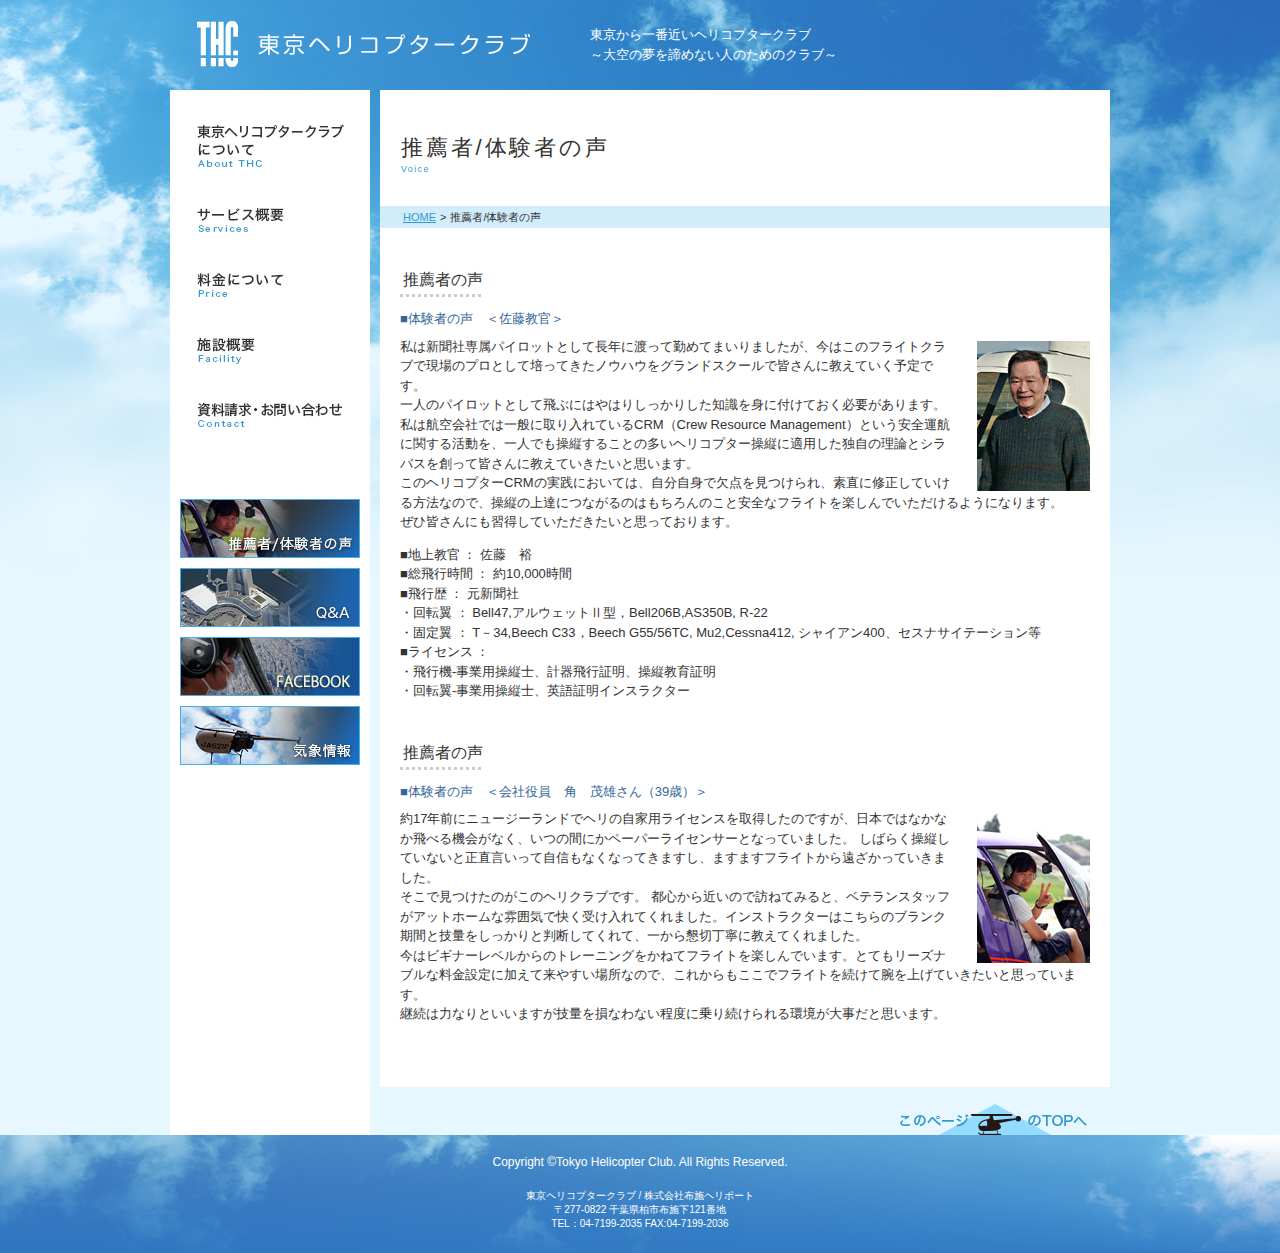
<file: lower/voice_20170731.html>
<!DOCTYPE html>
<html lang="ja">
<head>
<title>東京ヘリコプタークラブ - 東京ヘリコプタークラブについて</title>
<meta charset="utf-8">
<link rel="stylesheet" href="../css/common.css">
<link rel="stylesheet" href="../css/lower.css">

<!--&#91;if lt IE 9&#93;>
<script src="//cdn.jsdelivr.net/html5shiv/3.7.2/html5shiv.min.js"></script>
<!&#91;endif&#93;-->

<!-- jQuery.jsの読み込み -->
<script type="text/javascript" src="http://ajax.googleapis.com/ajax/libs/jquery/1.10.2/jquery.min.js"></script>
</head>
<body class="all__outer">
<div class="all">
  <div class="all__inner clearfix" id="top">
    <div class="header">
      <header>
        <h1 class="logo"><a href="../index.html"><img src="../img/logo.jpg" class="logo__img" alt="東京ヘリコプタークラブ"></a></h1>
        <div class="header__copy">東京から一番近いヘリコプタークラブ<br>
        ～大空の夢を諦めない人のためのクラブ～</div>
      </header>
    </div>
    <div class="gnav">
      <nav>
        <ul class="gnav--main">
          <li class="gnav__menu"><a href="./about.html" class="menu-001"><img alt="東京ヘリコプタークラブについて" src="../img/menu-001.gif" /></a></li>
          <li class="gnav__menu"><a href="./service.html" class="menu-002"><img alt="サービス概要" src="../img/menu-002.gif" /></a></li>
          <li class="gnav__menu"><a href="./price.html" class="menu-003"><img alt="料金について" src="../img/menu-003.gif" /></a></li>
          <li class="gnav__menu"><a href="./facility.html" class="menu-004"><img alt="施設概要" src="../img/menu-004.gif" /></a></li>
          <li class="gnav__menu"><a href="./contact.php" class="menu-005"><img alt="資料請求・お問い合わせ" src="../img/menu-005.gif" /></a></li>
        </ul>
        <ul class="gnav--sub">
          <li class="gnav__menu"><a href="voice.html" class="menu-101"><img alt="推薦者／体験者の声" src="../img/menu-101.jpg" /></a></li>
          <li class="gnav__menu"><a href="faq.html" class="menu-102"><img alt="Q&amp;A" src="../img/menu-102.jpg" /></a></li>
          <li class="gnav__menu"><a href="https://www.facebook.com/%E6%9D%B1%E4%BA%AC%E3%83%98%E3%83%AA%E3%82%B3%E3%83%97%E3%82%BF%E3%83%BC%E3%82%AF%E3%83%A9%E3%83%96-675546629251613/?ref=hl" class="menu-103" target="_blank"><img alt="BLOG" src="../img/menu-103.jpg" /></a></li>
          <li class="gnav__menu"><a href="http://weather.yahoo.co.jp/weather/jp/12/4510/12217/2770822.html" class="menu-104" target="_blank"><img alt="気象情報" src="../img/menu-104.jpg" /></a></li>
        </ul>
      </nav>
    </div>
    <div class="content">
      <div class="header--sub">
        <h1 class="entry__ttl">推薦者/体験者の声</h1>
        <div class="entry__ttl--en">Voice</div>
      </div>
      <div class="breadcrumb clearfix">
        <nav>
          <ul>
            <li class="breadcrumb__list"><a href="../index.html">HOME</a></li>
            <li class="breadcrumb__list breadcrumb__list--current">推薦者/体験者の声</li>
          </ul>
        </nav>
      </div>
      <div class="content__inner">
        <div class="entry">
          <article>
            <h1 class="entry__ttl--sub"><span>推薦者の声</span></h1>
            <div class="entry__wrapper">
            	<h2 style="color:#369; margin-bottom:10px;">■体験者の声　＜佐藤教官＞</h2>
              <p class="entry__txt clearfix"><img class="entry__img--right" src="../img/service/sato.jpg" alt="">
              私は新聞社専属パイロットとして長年に渡って勤めてまいりましたが、今はこのフライトクラブで現場のプロとして培ってきたノウハウをグランドスクールで皆さんに教えていく予定です。<br>
一人のパイロットとして飛ぶにはやはりしっかりした知識を身に付けておく必要があります。 私は航空会社では一般に取り入れているCRM（Crew Resource Management）という安全運航に関する活動を、一人でも操縦することの多いヘリコプター操縦に適用した独自の理論とシラバスを創って皆さんに教えていきたいと思います。<br>
このヘリコプターCRMの実践においては、自分自身で欠点を見つけられ、素直に修正していける方法なので、操縦の上達につながるのはもちろんのこと安全なフライトを楽しんでいただけるようになります。<br>
ぜひ皆さんにも習得していただきたいと思っております。 
              </p>
              
              <p class="entry__txt clearfix">
■地上教官 ： 佐藤　裕<br>
■総飛行時間 ： 約10,000時間<br>
■飛行歴 ： 元新聞社<br>
・回転翼 ： Bell47,アルウェットⅡ型，Bell206B,AS350B, R-22<br>
・固定翼 ： T－34,Beech C33，Beech G55/56TC, Mu2,Cessna412, シャイアン400、セスナサイテーション等<br>
■ライセンス ：<br>
・飛行機-事業用操縦士、計器飛行証明、操縦教育証明<br>
・回転翼-事業用操縦士、英語証明インスラクター
</p>

              </div>
          </article>
        </div>
        <div class="entry">
          <article>
                    
      <h1 class="entry__ttl--sub"><span>推薦者の声</span></h1>
            <div class="entry__wrapper">
            	<h2 style="color:#369; margin-bottom:10px;">■体験者の声　＜会社役員　角　茂雄さん（39歳）＞</h2>
              <p class="entry__txt clearfix"><img class="entry__img--right" src="../img/service/sumi.jpg" alt="">
              約17年前にニュージーランドでヘリの自家用ライセンスを取得したのですが、日本ではなかなか飛べる機会がなく、いつの間にかペーパーライセンサーとなっていました。
しばらく操縦していないと正直言いって自信もなくなってきますし、ますますフライトから遠ざかっていきました。<br>
そこで見つけたのがこのヘリクラブです。 都心から近いので訪ねてみると、ベテランスタッフがアットホームな雰囲気で快く受け入れてくれました。インストラクターはこちらのブランク期間と技量をしっかりと判断してくれて、一から懇切丁寧に教えてくれました。 <br>
今はビギナーレベルからのトレーニングをかねてフライトを楽しんでいます。とてもリーズナブルな料金設定に加えて来やすい場所なので、これからもここでフライトを続けて腕を上げていきたいと思っています。<br>
継続は力なりといいますが技量を損なわない程度に乗り続けられる環境が大事だと思います。
              </p>

              </div>      
            
      
            
          </article>
        </div>
      </div>
    </div>
    <div class="pagetop"><a href="#top"><img class="pagetop__btn" alt="" src="../img/pagetop.gif" /></a></div>
  </div>
  <div class="footer">
    <footer>
      <p class="footer__copy">Copyright &copy;Tokyo Helicopter Club. All Rights Reserved.</p>
      <p class="footer__txt">東京ヘリコプタークラブ / 株式会社布施ヘリポート<br>
        〒277-0822 千葉県柏市布施下121番地<br>
        TEL：04-7199-2035 FAX:04-7199-2036</p>
    </footer>
  </div>
</div>
<script>

// スムーススクロール
$(function(){
   // #で始まるアンカーをクリックした場合に処理
   $('a[href^=#]').click(function() {
      // スクロールの速度
      var speed = 400; // ミリ秒
      // アンカーの値取得
      var href= $(this).attr("href");
      // 移動先を取得
      var target = $(href == "#" || href == "" ? 'html' : href);
      // 移動先を数値で取得
      var position = target.offset().top;
      // スムーススクロール
      $('body,html').animate({scrollTop:position}, speed, 'swing');
      return false;
   });
});
</script>
</body>
</html>
</file>
<file: css/common.css>
@charset "UTF-8";
/* CSS Document */

html, body, div, span, applet, object, iframe,
h1, h2, h3, h4, h5, h6, p, blockquote, pre,
a, abbr, acronym, address, big, cite, code,
del, dfn, em, img, ins, kbd, q, s, samp,
small, strike, strong, sub, sup, tt, var,
b, u, i, center,
dl, dt, dd, ol, ul, li,
fieldset, form, label, legend,
table, caption, tbody, tfoot, thead, tr, th, td,
article, aside, canvas, details, embed,
figure, figcaption, footer, header, hgroup,
menu, nav, output, ruby, section, summary,
time, mark, audio, video {
	margin: 0;
	padding: 0;
	border: 0;
	color: #333;
	font-style:normal;
	font-weight: normal;
	font-size: 13px;
	line-height: 1.1em;
	font-family: 'Hiragino Kaku Gothic ProN', 'ヒラギノ角ゴ ProN W3', Meiryo, メイリオ, sans-serif;
	vertical-align: baseline;
}

article, aside, details, figcaption, figure,
footer, header, hgroup, menu, nav, section {
	display: block;
}

html{
    overflow-y: scroll;
}

blockquote, q {
	quotes: none;
}

blockquote:before, blockquote:after,
q:before, q:after {
	content: '';
	content: none;
}

input, textarea,{
	margin: 0;
	padding: 0;
}

ol, ul{
    list-style: none;
}

table{
    border-collapse: collapse; 
    border-spacing: 0;
}

caption, th{
    text-align: left;
}

h1 {
	line-height: 1.2;
}

p {
	margin-bottom: 1em;
}

p, li, dt, dd {
	line-height: 1.5;
}

a {
	color: #39c;
}

a:focus {
}

.clearfix:after {
	content: "."; 
	display: block;
	clear: both;
	height: 0;
	visibility: hidden;
}

.clearfix {
	min-height: 1px;
}

* html .clearfix {
	height: 1px;
	/*¥*//*/
	height: auto;
	overflow: hidden;
	/**/
}

.both{
	clear:both;
}

.inline_block {  
	display: inline-block;  
	*display: inline;  
	*zoom: 1;  
}


/*全体*/

.all {
	background: #e7f7ff url(../img/background.jpg) center top no-repeat;
}

.all__outer {
	background-color: #347ac1;
}

.all__inner {
	background: url(../img/background-y.gif) repeat-y;
	width: 960px;
	margin: 0 auto;
}

/*ヘッダー*/

.header {
	position: relative;
}

.header__copy {
	color: #FFF;
	position: absolute;
	top: 25px;
	left: 430px;
	line-height: 1.5;
}

.logo__img {
	display: block;
}


/*ナビゲーション*/

.gnav {
	background-color: #FFF;
	width: 180px;
	float: left;
	margin: 0 10px 10px 10px;
	padding: 19px 10px 0;
}

.gnav--main {
	margin-bottom: 61px;
	padding-top: 5px;
}

.gnav--sub .gnav__menu {
	margin-bottom: 10px;
}

.gnav__menu a {
	display:block;
	line-height:0;
}

.gnav__menu a:hover img,
.gnav__menu--current a img {
    visibility: hidden;
}

.gnav__menu a {
	background-repeat: no-repeat;
	background-position: center 0;
	marign-bottom: -2px;
}

/****メニュー背景****/
.menu-001 { background-image: url("../img/menu-001-o.gif"); }
.menu-002 { background-image: url("../img/menu-002-o.gif"); }
.menu-003 { background-image: url("../img/menu-003-o.gif"); }
.menu-004 { background-image: url("../img/menu-004-o.gif"); }
.menu-005 { background-image: url("../img/menu-005-o.gif"); }

.menu-101 { background-image: url("../img/menu-101-o.jpg"); }
.menu-102 { background-image: url("../img/menu-102-o.jpg"); }
.menu-103 { background-image: url("../img/menu-103-o.jpg"); }
.menu-104 { background-image: url("../img/menu-104-o.jpg"); }


/*コンテンツ*/

.content {
	background-color: #FFF;
	margin-right: 10px;
	width: 730px;
	float: right;
}


/*フッター*/

.pagetop {
	clear: both;
	text-align: right;
	padding-right: 30px;
	padding-top: 9px;
}

.pagetop__btn {
	display: block;
	float: right;
}

.footer {
	text-align: center;
	background: #347ac1 url(../img/footer.jpg) center top repeat-x;
	padding: 20px 0 6px;
}

.footer p {
	color: #FFF;
	margin-bottom: 1.6em;
}

.footer__copy {
	font-size: 12px;
	line-height: 1.2;
}

.footer__txt  {
	font-size: 10px;
	line-height: 1.4;
}
</file>
<file: css/lower.css>
@charset "UTF-8";
/* CSS Document */

/*下層ページ用*/
.header {
	padding-bottom: 10px;
  background: url(../img/background.jpg) center top no-repeat;
}

.content__inner {
	padding: 20px;
}

/*見出し*/

.header--sub {
	padding: 43px 21px 31px;
}

.entry__ttl {
	font-size: 22px;
	letter-spacing: 0.13em;
	line-height: 1.4;
}

.entry__ttl--en {
	font-size: 9px;
	color: #39c;
	letter-spacing: 0.15em;
	margin-top: 1px;
}

/*パンクズリスト*/

.breadcrumb {
	background-color: #d1edfb;
	padding: 0 23px;
	margin-bottom: 23px;
	color: #666;
}

.breadcrumb__list,
.breadcrumb__list a {
	float: left;
	margin-right: 4px;
	line-height: 2;
	font-size: 11px;
}

.breadcrumb__list:after {
	content: " > ";
}

.breadcrumb__list--current:after {
	content: "";
}

/*本文*/

.entry__ttl--sub {
	margin-bottom: 13px;
}

.entry__ttl--sub span {
	background: url(../img/dot.gif) repeat-x left bottom;
	padding-bottom: 9px;
	padding-left: 3px;
	font-size: 16px;
}

.entry__wrapper {
	padding: 11px 0 30px;
}

.entry__txt2 {
	line-height: 1.8em;
	margin-bottom: 1.75em; 
}

.entry__txt2 {
	line-height: 1.8em;
	margin-bottom: 1.75em;
	padding-top:10px;
	padding-bottom:0px;
}

.entry__img {
}

.entry__img--right {
	float: right;
	margin-left: 21px;
	margin-top: 4px;
}

.entry__img--left {
	float: left;
	margin-right: 21px;
	margin-top: 4px;
}

.entry__img--full {
	display:block;
	margin: 37px 0 17px;
	clear: both;
}

.entry__dl dt {
	margin-bottom: 1.5em;
	padding: 1px 0 6px;
}

.entry__dl dd {
	line-height: 1.65em;
}

.entry__btn--large {
	display: block;
	padding: 29px 20px 30px;
	margin-bottom: 10px;
	background-color: #39c;
	color: #FFF;
	font-size: 18px;
	text-align: center;
	text-decoration: none;
}

.entry__btn--large:before {
	content: url(../img/ico-arrow.gif);
	padding-right: 8px;
	position: relative;
	top: -2px;
}

.entry__btn--low {
	display: block;
	padding: 10px 10px 10px;
	margin-bottom: 10px;
	margin-top:10px;
	background-color: #39c;
	color: #FFF;
	font-size: 14px;
	text-align: center;
	text-decoration: none;
}

.entry__btn--low:before {
	content: url(../img/ico-arrow.gif);
	padding-right: 8px;
	position: relative;
	top: -2px;
}

.googlemap {
	margin-top: -8px;
}

.comt {
   
    border-top: 1px solid #ccc;
    border-left: 1px solid #ccc;
    border-collapse: collapse;
    text-align: left;
	margin-bottom:30px;
}
.comt th {
    padding: 8px;
    border-right: 1px solid #ccc;
    border-bottom: 1px solid #ccc;
    color: #333;
    background-color: #f0f0f0;
    font-weight: normal;
}
.comt td {
    padding: 8px;
    border-right: 1px solid #ccc;
    border-bottom: 1px solid #ccc;
}
</file>
